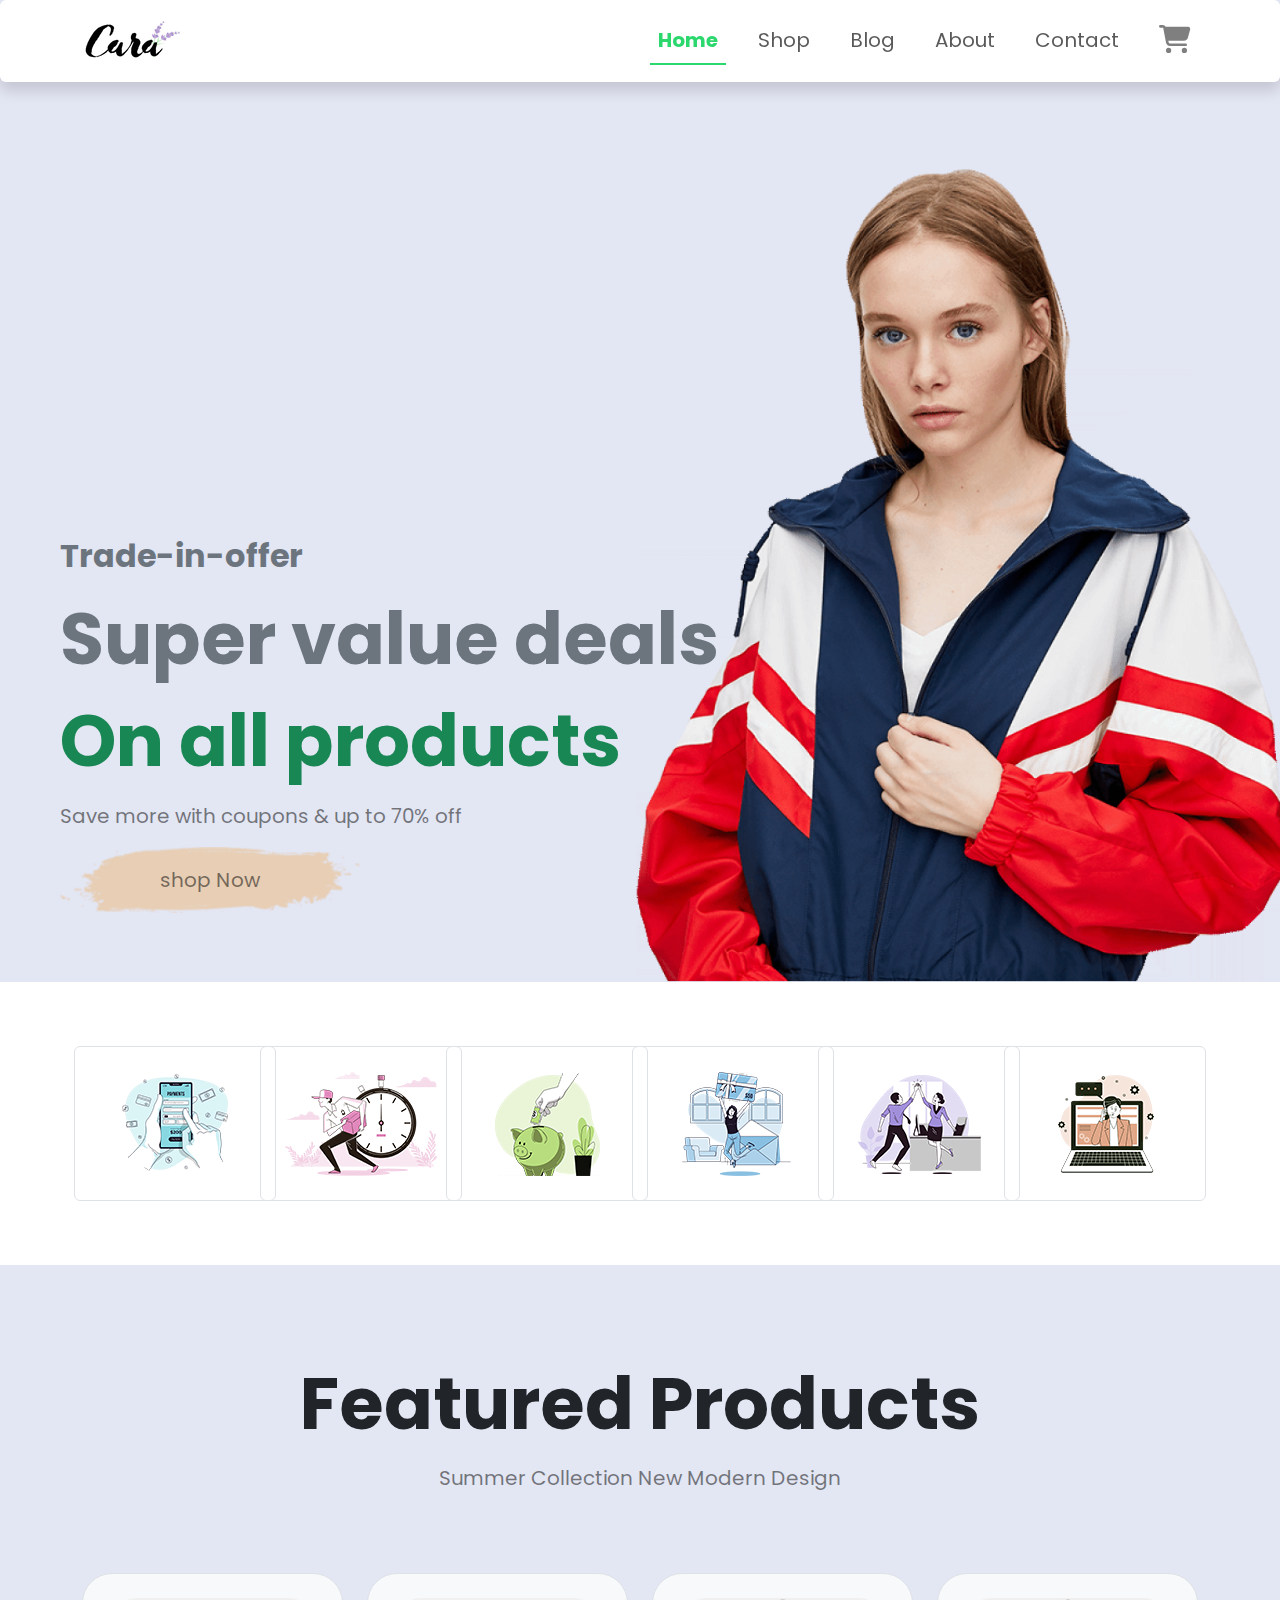
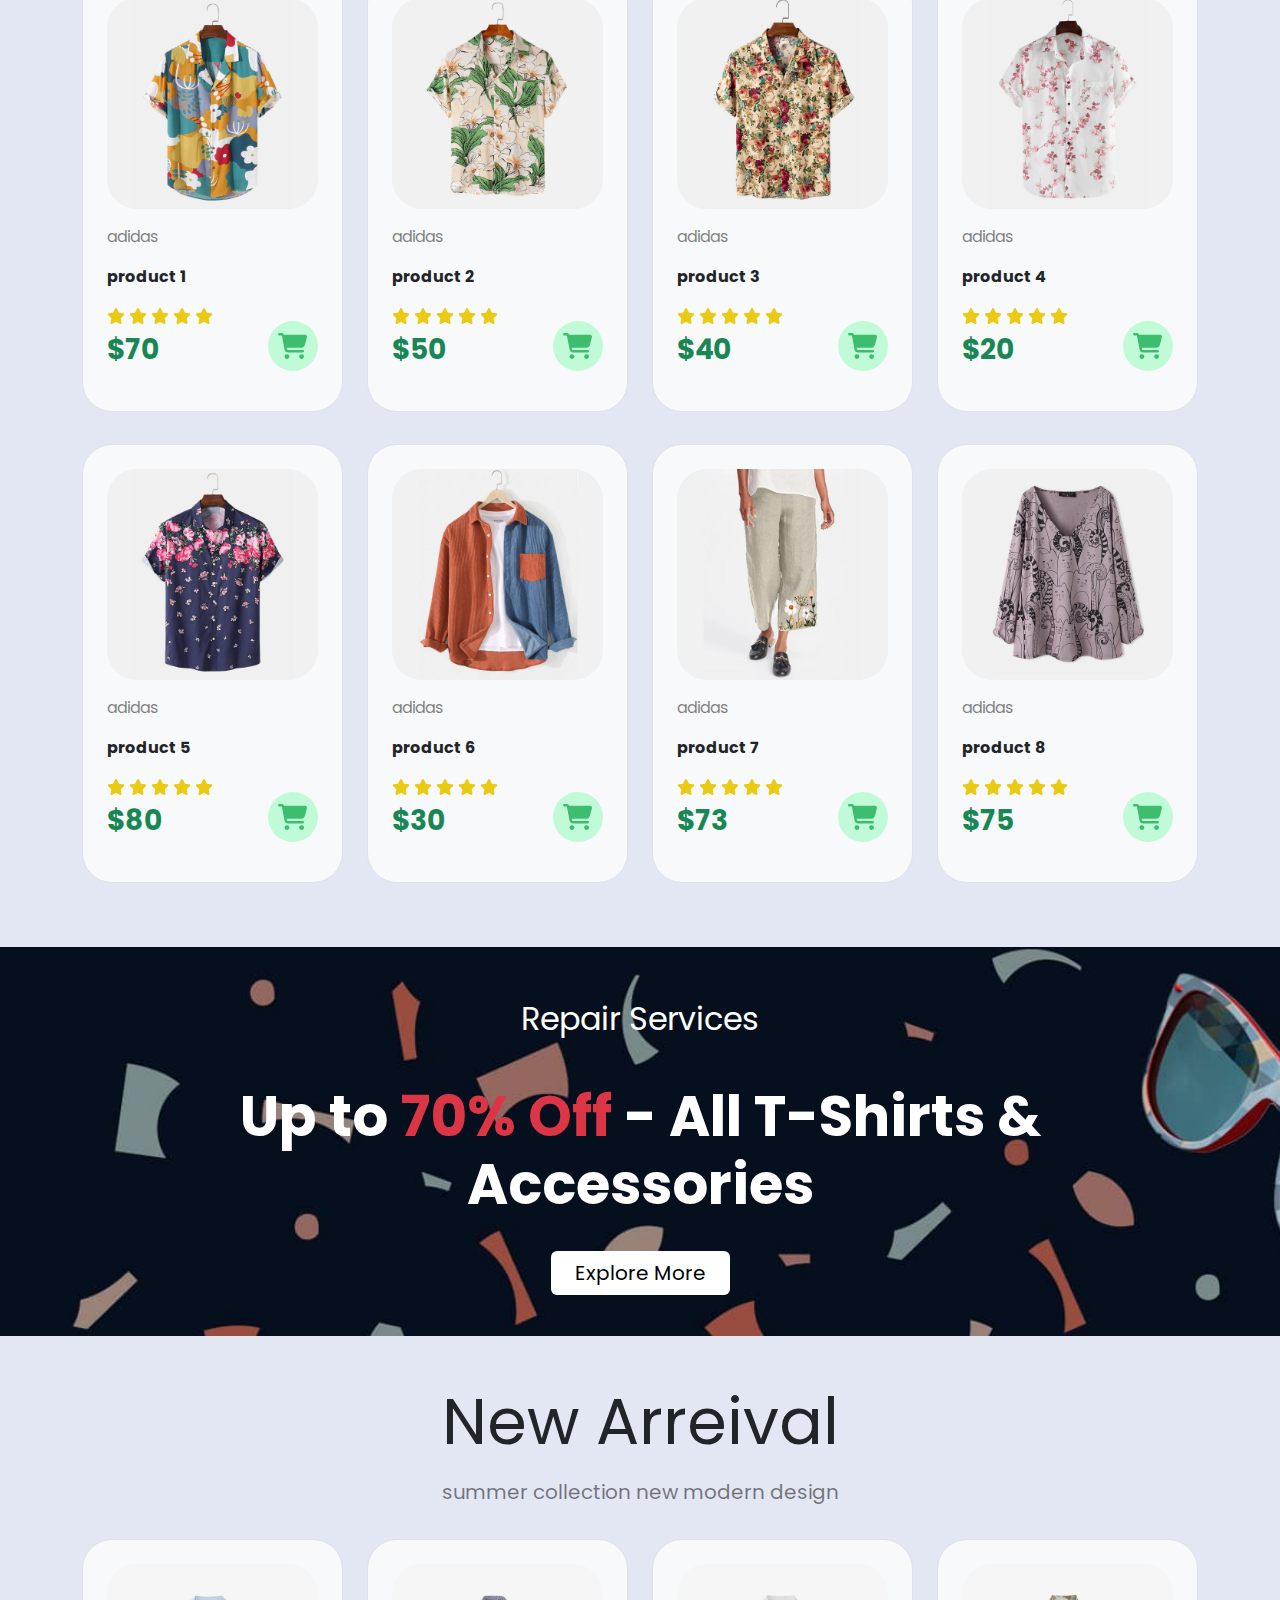
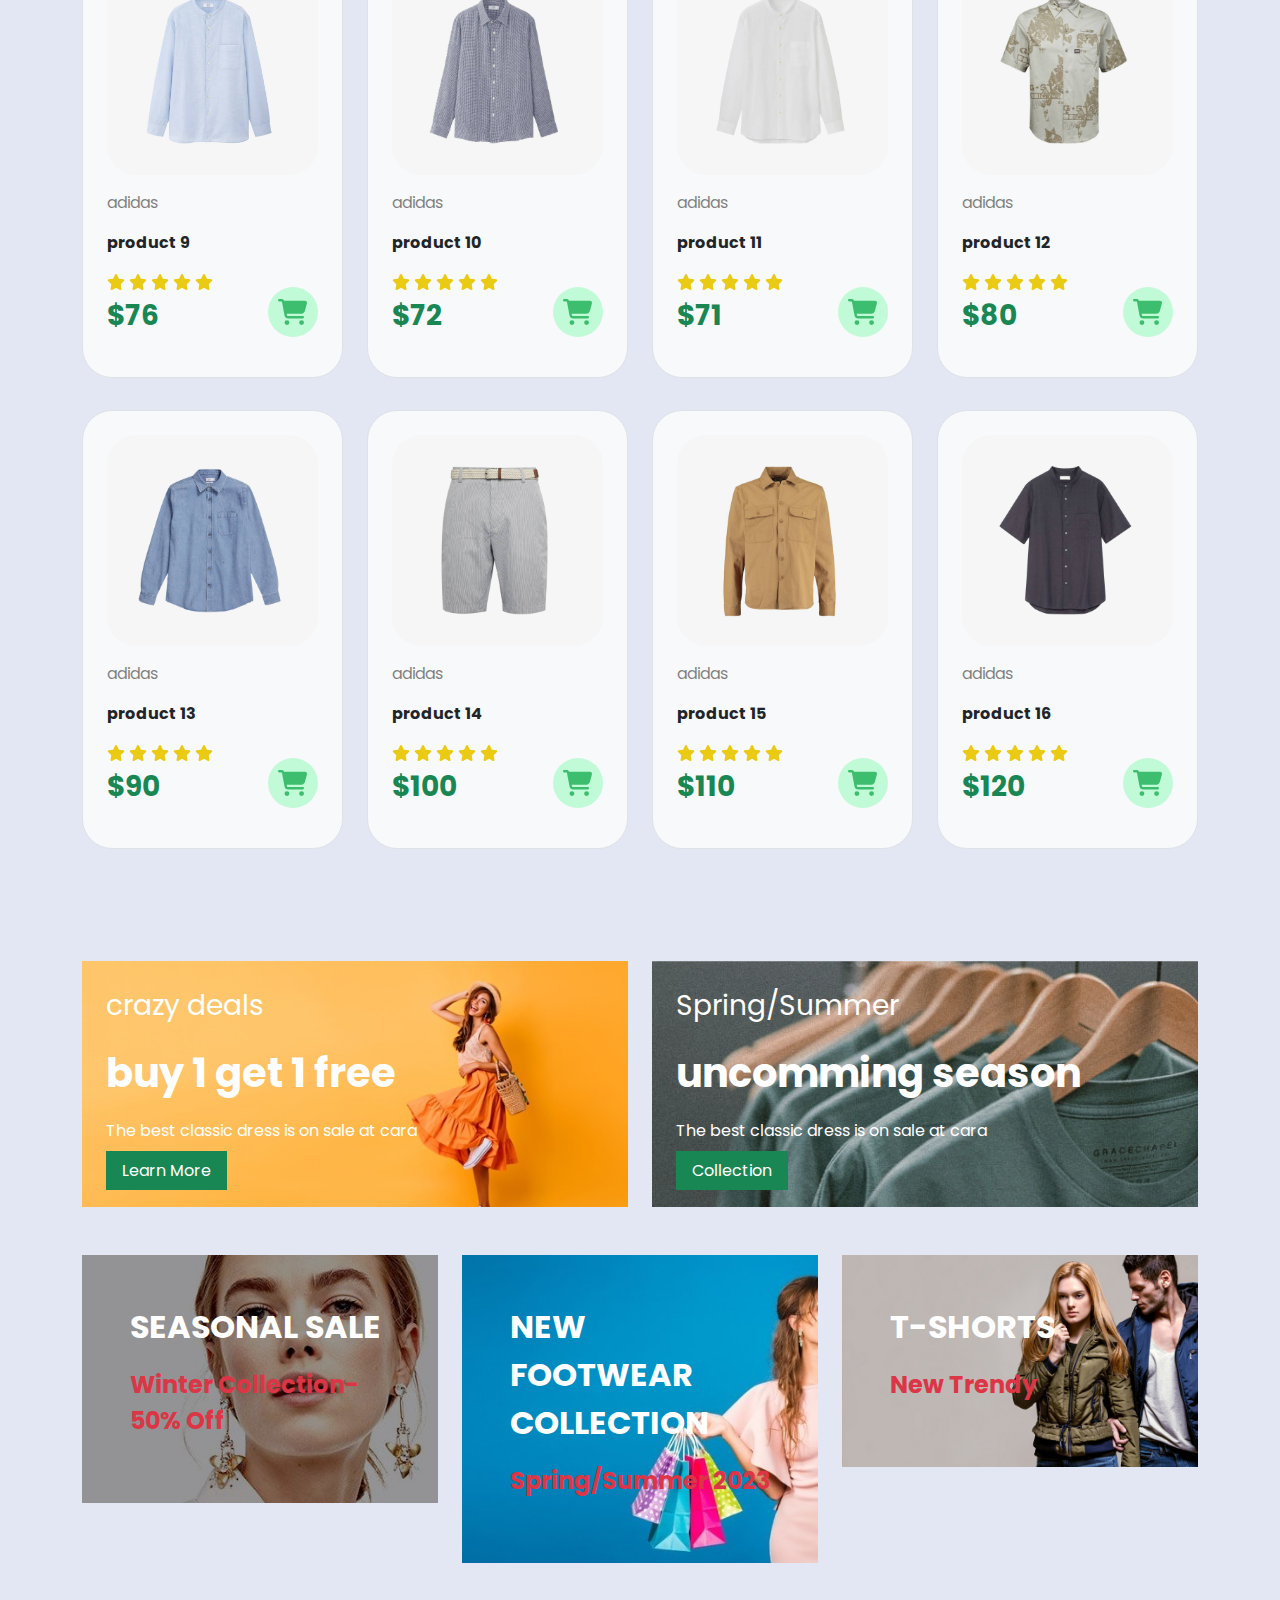
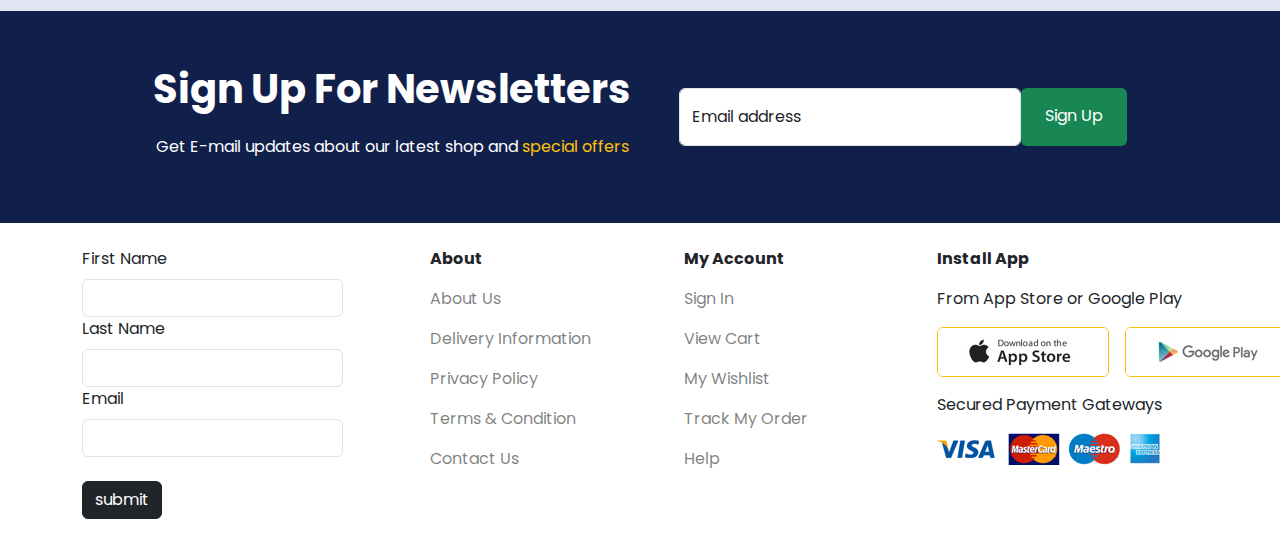
<file: index.html>
<!DOCTYPE html>
<html lang="en">

<head>
  <meta charset="UTF-8" />
  <meta name="viewport" content="width=device-width, initial-scale=1.0" />
  <link rel="preconnect" href="https://fonts.googleapis.com" />
  <link rel="preconnect" href="https://fonts.gstatic.com" crossorigin />
  <link
    href="https://fonts.googleapis.com/css2?family=Poppins:ital,wght@0,100;0,200;0,300;0,400;0,500;0,600;0,700;0,800;0,900;1,100;1,200;1,300;1,400;1,500;1,600;1,700;1,800;1,900&display=swap"
    rel="stylesheet" />
  <link rel="stylesheet" href="CSS/all.min.css" />
  <link rel="stylesheet" href="CSS/bootstrap.min.css" />
  <link rel="stylesheet" href="CSS/bootstrap.min.css.map" />
  <link rel="stylesheet" href="CSS/css.css" />
  <link rel="shortcut icon" href="imgs/online-shop.png" type="image/x-icon">
  <title>E-Commerce</title>
</head>

<body >
  <!-- start navbar -->
  <nav class="navbar navbar-expand-lg navbar-light bg-white shadow p-3 bg-body rounded sticky-top w-100">
    <div class="container d-flex justify-content-between">
        <a class="navbar-brand" href="index.html">
            <img src="imgs/logo.png" alt="" />
        </a>
        <button class="navbar-toggler" type="button" data-bs-toggle="offcanvas" data-bs-target="#sidebarNav"
            aria-controls="sidebarNav" aria-expanded="false" aria-label="Toggle navigation">
            <span class="navbar-toggler-icon"></span>
        </button>
        <div class="collapse navbar-collapse justify-content-end" id="navbarNavAltMarkup">
            <div class="navbar-nav gap-4">
                <a class="nav-link fs-5 active" href="index.html">Home</a>
                <a class="nav-link fw-normal fs-5" href="shop.html">Shop</a>
                <a class="nav-link fw-normal fs-5" href="bolg.html">Blog</a>
                <a class="nav-link fw-normal fs-5 d-none sp-link" href="sproduct.html">Blog</a>
                <a class="nav-link fw-normal fs-5" href="about.html">About</a>
                <a class="nav-link fw-normal fs-5" href="contact.html">Contact</a>
                <a class="nav-link fw-normal fs-5" href="cart.html"><i
                        class="fa-solid fa-cart-shopping text-black-50 fs-3"></i></a>
            </div>
        </div>
    </div>
</nav>


  <div class="offcanvas-md offcanvas-start show" tabindex="-1" id="sidebarNav">
      <div class="offcanvas-header">
          <h5 class="offcanvas-title">Menu</h5>
          <button type="button" class="btn-close text-reset" data-bs-dismiss="offcanvas" aria-label="Close"></button>
      </div>
      <div class="offcanvas-body d-md-none d-block">
          <ul class="navbar-nav">
              <li class="nav-item">
                  <a class="nav-link" href="index.html">Home</a>
              </li>
              <li class="nav-item">
                  <a class="nav-link" href="shop.html">Shop</a>
              </li>
              <li class="nav-item">
                  <a class="nav-link" href="blog.html">Blog</a>
              </li>
              <li class="nav-item">
                  <a class="nav-link" href="about.html">About</a>
              </li>
              <li class="nav-item">
                  <a class="nav-link" href="contact.html">Contact</a>
              </li>
              <li class="nav-item">
                  <a class="nav-link" href="cart.html">
                      <i class="fa-solid fa-cart-shopping text-black-50"></i>
                  </a>
              </li>
          </ul>
      </div>
  </div>


<div class="container d-lg-flex justify-content-between">
    <a class="navbar-brand d-lg-none" href="index.html">
        
    </a>
    <div class="collapse navbar-collapse justify-content-end">
        <div class="navbar-nav gap-4">
            <a class="nav-link fs-5 active d-lg-none" href="index.html">Home</a>
            <a class="nav-link fw-normal fs-5" href="shop.html">Shop</a>
            <a class="nav-link fw-normal fs-5" href="blog.html">Blog</a>
            <a class="nav-link fw-normal fs-5" href="about.html">About</a>
            <a class="nav-link fw-normal fs-5" href="contact.html">Contact</a>
            <a class="nav-link fw-normal fs-5" href="cart.html"><i
                    class="fa-solid fa-cart-shopping text-black-50 fs-3"></i></a>
        </div>
    </div>
</div>
  <!-- end navbar -->
  <!-- ////////////////////////////////////////////////////////////////////////////// -->
  <!-- start landing -->
  <div class="landing vh-100 position-relative">
    <div class="container position-absolute top-50 trasnlate-middle">
      <div class="text ps-5">
        <p class="fw-bold fs-2 text-secondary">Trade-in-offer</p>
        <p class="fw-bolder display-2 text-secondary">Super value deals</p>
        <p class="fw-bolder display-2 text-success">On all products</p>
        <p class="text-black-50 fs-5">
          Save more with coupons & up to 70% off
        </p>
        <a href="#" class="text-decoration-none fs-5 fw-normal text-black-50">shop Now</a>
      </div>
    </div>
  </div>
  <!-- end landing -->
  <!-- //////////////////////////////////////////////////////////////////////////////////// -->
  <!-- strat features -->
  <div class="feat bg-white py-5">
    <div class="container p-3">
      <div class="row g-2">
        <div class="col col-sm-6 col-md-4 col-lg-2 d-flex justify-content-center">
          <img src="imgs/features/f1.png" alt="" class="border rounded p-4" />
        </div>
        <div class="col col-sm-6 col-md-4 col-lg-2 d-flex justify-content-center">
          <img src="imgs/features/f2.png" alt="" class="border rounded p-4" />
        </div>
        <div class="col col-sm-6 col-md-4 col-lg-2 d-flex justify-content-center">
          <img src="imgs/features/f3.png" alt="" class="border rounded p-4" />
        </div>
        <div class="col col-sm-6 col-md-4 col-lg-2 d-flex justify-content-center">
          <img src="imgs/features/f4.png" alt="" class="border rounded p-4" />
        </div>
        <div class="col col-sm-6 col-md-4 col-lg-2 d-flex justify-content-center">
          <img src="imgs/features/f5.png" alt="" class="border rounded p-4" />
        </div>
        <div class="col col-sm-6 col-md-4 col-lg-2 d-flex justify-content-center">
          <img src="imgs/features/f6.png" alt="" class="border rounded p-4" />
        </div>
      </div>
    </div>
  </div>
  <!-- end features -->
  <!-- start features products -->
  <div class="feat-broad py-5">
    <div class="container-lg">
      <p class="mt-5 display-2 fw-bold text-center">Featured Products</p>
      <p class="fs-5 text-black-50 text-center pb-5">
        Summer Collection New Modern Design
      </p>
      <div class="row">
        <div class="col col-12 col-md-4 col-lg-3">
          <div class="box p-4 border bg-light my-3">
            <img src="imgs/products/f1.jpg" alt="" />

            <p class="mt-3 text-black-50">adidas</p>
            <p class="fw-bold product_name">Cartoon Astronaut T-Shirt</p>
            <div class="cost d-flex justify-content-between align-items-center">
              <div class="stars">
                <i class="fa-solid fa-star"></i>
                <i class="fa-solid fa-star"></i>
                <i class="fa-solid fa-star"></i>
                <i class="fa-solid fa-star"></i>
                <i class="fa-solid fa-star"></i>
                <p class="fw-bold fs-3 text-success product_cost">$70</p>
              </div>
              <div class="cart d-flex rounded-circle">
                <i class="fa-solid fa-cart-shopping p-2"></i>
              </div>
            </div>
          </div>
        </div>
        <div class="col col-12 col-md-4 col-lg-3">
          <div class="box p-4 border bg-light my-3">
            <img src="imgs/products/f2.jpg" alt="" />

            <p class="mt-3 text-black-50">adidas</p>
            <p class="fw-bold product_name">Cartoon Astronaut T-Shirt</p>
            <div class="cost d-flex justify-content-between align-items-center">
              <div class="stars">
                <i class="fa-solid fa-star"></i>
                <i class="fa-solid fa-star"></i>
                <i class="fa-solid fa-star"></i>
                <i class="fa-solid fa-star"></i>
                <i class="fa-solid fa-star"></i>
                <p class="fw-bold fs-3 text-success product_cost">$70</p>
              </div>
              <div class="cart d-flex rounded-circle">
                <i class="fa-solid fa-cart-shopping p-2"></i>
              </div>
            </div>
          </div>
        </div>
        <div class="col col-12 col-md-4 col-lg-3">
          <div class="box p-4 border bg-light my-3">
            <img src="imgs/products/f3.jpg" alt="" />

            <p class="mt-3 text-black-50">adidas</p>
            <p class="fw-bold product_name">Cartoon Astronaut T-Shirt</p>
            <div class="cost d-flex justify-content-between align-items-center">
              <div class="stars">
                <i class="fa-solid fa-star"></i>
                <i class="fa-solid fa-star"></i>
                <i class="fa-solid fa-star"></i>
                <i class="fa-solid fa-star"></i>
                <i class="fa-solid fa-star"></i>
                <p class="fw-bold fs-3 text-success product_cost">$70</p>
              </div>
              <div class="cart d-flex rounded-circle">
                <i class="fa-solid fa-cart-shopping p-2"></i>
              </div>
            </div>
          </div>
        </div>
        <div class="col col-12 col-md-4 col-lg-3">
          <div class="box p-4 border bg-light my-3">
            <img src="imgs/products/f4.jpg" alt="" />

            <p class="mt-3 text-black-50">adidas</p>
            <p class="fw-bold product_name">Cartoon Astronaut T-Shirt</p>
            <div class="cost d-flex justify-content-between align-items-center">
              <div class="stars">
                <i class="fa-solid fa-star"></i>
                <i class="fa-solid fa-star"></i>
                <i class="fa-solid fa-star"></i>
                <i class="fa-solid fa-star"></i>
                <i class="fa-solid fa-star"></i>
                <p class="fw-bold fs-3 text-success product_cost">$70</p>
              </div>
              <div class="cart d-flex rounded-circle">
                <i class="fa-solid fa-cart-shopping p-2"></i>
              </div>
            </div>
          </div>
        </div>
        <div class="col col-12 col-md-4 col-lg-3">
          <div class="box p-4 border bg-light my-3">
            <img src="imgs/products/f5.jpg" alt="" />

            <p class="mt-3 text-black-50">adidas</p>
            <p class="fw-bold product_name">Cartoon Astronaut T-Shirt</p>
            <div class="cost d-flex justify-content-between align-items-center">
              <div class="stars">
                <i class="fa-solid fa-star"></i>
                <i class="fa-solid fa-star"></i>
                <i class="fa-solid fa-star"></i>
                <i class="fa-solid fa-star"></i>
                <i class="fa-solid fa-star"></i>
                <p class="fw-bold fs-3 text-success product_cost">$70</p>
              </div>
              <div class="cart d-flex rounded-circle">
                <i class="fa-solid fa-cart-shopping p-2"></i>
              </div>
            </div>
          </div>
        </div>
        <div class="col col-12 col-md-4 col-lg-3">
          <div class="box p-4 border bg-light my-3">
            <img src="imgs/products/f6.jpg" alt="" />

            <p class="mt-3 text-black-50">adidas</p>
            <p class="fw-bold product_name">Cartoon Astronaut T-Shirt</p>
            <div class="cost d-flex justify-content-between align-items-center">
              <div class="stars">
                <i class="fa-solid fa-star"></i>
                <i class="fa-solid fa-star"></i>
                <i class="fa-solid fa-star"></i>
                <i class="fa-solid fa-star"></i>
                <i class="fa-solid fa-star"></i>
                <p class="fw-bold fs-3 text-success product_cost">$70</p>
              </div>
              <div class="cart d-flex rounded-circle">
                <i class="fa-solid fa-cart-shopping p-2"></i>
              </div>
            </div>
          </div>
        </div>
        <div class="col col-12 col-md-4 col-lg-3">
          <div class="box p-4 border bg-light my-3">
            <img src="imgs/products/f7.jpg" alt="" />

            <p class="mt-3 text-black-50">adidas</p>
            <p class="fw-bold product_name">Cartoon Astronaut T-Shirt</p>
            <div class="cost d-flex justify-content-between align-items-center">
              <div class="stars">
                <i class="fa-solid fa-star"></i>
                <i class="fa-solid fa-star"></i>
                <i class="fa-solid fa-star"></i>
                <i class="fa-solid fa-star"></i>
                <i class="fa-solid fa-star"></i>
                <p class="fw-bold fs-3 text-success product_cost">$70</p>
              </div>
              <div class="cart d-flex rounded-circle">
                <i class="fa-solid fa-cart-shopping p-2"></i>
              </div>
            </div>
          </div>
        </div>
        <div class="col col-12 col-md-4 col-lg-3">
          <div class="box p-4 border bg-light my-3">
            <img src="imgs/products/f8.jpg" alt="" />

            <p class="mt-3 text-black-50">adidas</p>
            <p class="fw-bold product_name">Cartoon Astronaut T-Shirt</p>
            <div class="cost d-flex justify-content-between align-items-center">
              <div class="stars">
                <i class="fa-solid fa-star"></i>
                <i class="fa-solid fa-star"></i>
                <i class="fa-solid fa-star"></i>
                <i class="fa-solid fa-star"></i>
                <i class="fa-solid fa-star"></i>
                <p class="fw-bold fs-3 text-success product_cost">$70</p>
              </div>
              <div class="cart d-flex rounded-circle">
                <i class="fa-solid fa-cart-shopping p-2"></i>
              </div>
            </div>
          </div>
        </div>
      </div>
    </div>
  </div>
  <!-- end features products -->
  <!-- start banner -->
  <div class="banner py-5">
    <div class="container text-center">
      <p class="text-white fs-2">Repair Services</p>
      <p class="fw-bold display-4 text-white py-4">
        Up to <span class="text-danger">70% Off</span> - All T-Shirts &
        Accessories
      </p>
      <a href="#" class="px-4 py-2 bg-white fs-5 rounded text-decoration-none text-black my-4">Explore More</a>
    </div>
  </div>
  <!-- end banner -->
  <!-- start new-arrival -->
  <div class="new-arrival py-5">
    <div class="container-lg">
      <p class="display-3 text-center fw-normal">New Arreival</p>
      <p class="fs-5 text-center text-black-50">
        summer collection new modern design
      </p>
      <div class="row">
        <div class="col col-12 col-md-4 col-lg-3">
          <div class="box p-4 border bg-light my-3">
            <img src="imgs/products/n1.jpg" alt="" />
            <p class="mt-3 text-black-50">adidas</p>
            <p class="fw-bold product_name">Cartoon Astronaut T-Shirt</p>
            <div class="cost d-flex justify-content-between align-items-center">
              <div class="stars">
                <i class="fa-solid fa-star"></i>
                <i class="fa-solid fa-star"></i>
                <i class="fa-solid fa-star"></i>
                <i class="fa-solid fa-star"></i>
                <i class="fa-solid fa-star"></i>
                <p class="fw-bold fs-3 text-success product_cost">$70</p>
              </div>
              <div class="cart d-flex rounded-circle">
                <i class="fa-solid fa-cart-shopping p-2"></i>
              </div>
            </div>
          </div>
        </div>
        <div class="col col-12 col-md-4 col-lg-3">
          <div class="box p-4 border bg-light my-3">
            <img src="imgs/products/n2.jpg" alt="" />

            <p class="mt-3 text-black-50">adidas</p>
            <p class="fw-bold product_name">Cartoon Astronaut T-Shirt</p>
            <div class="cost d-flex justify-content-between align-items-center">
              <div class="stars">
                <i class="fa-solid fa-star"></i>
                <i class="fa-solid fa-star"></i>
                <i class="fa-solid fa-star"></i>
                <i class="fa-solid fa-star"></i>
                <i class="fa-solid fa-star"></i>
                <p class="fw-bold fs-3 text-success product_cost">$70</p>
              </div>
              <div class="cart d-flex rounded-circle">
                <i class="fa-solid fa-cart-shopping p-2"></i>
              </div>
            </div>
          </div>
        </div>
        <div class="col col-12 col-md-4 col-lg-3">
          <div class="box p-4 border bg-light my-3">
            <img src="imgs/products/n3.jpg" alt="" />

            <p class="mt-3 text-black-50">adidas</p>
            <p class="fw-bold product_name">Cartoon Astronaut T-Shirt</p>
            <div class="cost d-flex justify-content-between align-items-center">
              <div class="stars">
                <i class="fa-solid fa-star"></i>
                <i class="fa-solid fa-star"></i>
                <i class="fa-solid fa-star"></i>
                <i class="fa-solid fa-star"></i>
                <i class="fa-solid fa-star"></i>
                <p class="fw-bold fs-3 text-success product_cost">$70</p>
              </div>
              <div class="cart d-flex rounded-circle">
                <i class="fa-solid fa-cart-shopping p-2"></i>
              </div>
            </div>
          </div>
        </div>
        <div class="col col-12 col-md-4 col-lg-3">
          <div class="box p-4 border bg-light my-3">
            <img src="imgs/products/n4.jpg" alt="" />

            <p class="mt-3 text-black-50">adidas</p>
            <p class="fw-bold product_name">Cartoon Astronaut T-Shirt</p>
            <div class="cost d-flex justify-content-between align-items-center">
              <div class="stars">
                <i class="fa-solid fa-star"></i>
                <i class="fa-solid fa-star"></i>
                <i class="fa-solid fa-star"></i>
                <i class="fa-solid fa-star"></i>
                <i class="fa-solid fa-star"></i>
                <p class="fw-bold fs-3 text-success product_cost">$70</p>
              </div>
              <div class="cart d-flex rounded-circle">
                <i class="fa-solid fa-cart-shopping p-2"></i>
              </div>
            </div>
          </div>
        </div>
        <div class="col col-12 col-md-4 col-lg-3">
          <div class="box p-4 border bg-light my-3">
            <img src="imgs/products/n5.jpg" alt="" />

            <p class="mt-3 text-black-50">adidas</p>
            <p class="fw-bold product_name">Cartoon Astronaut T-Shirt</p>
            <div class="cost d-flex justify-content-between align-items-center">
              <div class="stars">
                <i class="fa-solid fa-star"></i>
                <i class="fa-solid fa-star"></i>
                <i class="fa-solid fa-star"></i>
                <i class="fa-solid fa-star"></i>
                <i class="fa-solid fa-star"></i>
                <p class="fw-bold fs-3 text-success product_cost">$70</p>
              </div>
              <div class="cart d-flex rounded-circle">
                <i class="fa-solid fa-cart-shopping p-2"></i>
              </div>
            </div>
          </div>
        </div>
        <div class="col col-12 col-md-4 col-lg-3">
          <div class="box p-4 border bg-light my-3">
            <img src="imgs/products/n6.jpg" alt="" />

            <p class="mt-3 text-black-50">adidas</p>
            <p class="fw-bold product_name">Cartoon Astronaut T-Shirt</p>
            <div class="cost d-flex justify-content-between align-items-center">
              <div class="stars">
                <i class="fa-solid fa-star"></i>
                <i class="fa-solid fa-star"></i>
                <i class="fa-solid fa-star"></i>
                <i class="fa-solid fa-star"></i>
                <i class="fa-solid fa-star"></i>
                <p class="fw-bold fs-3 text-success product_cost">$70</p>
              </div>
              <div class="cart d-flex rounded-circle">
                <i class="fa-solid fa-cart-shopping p-2"></i>
              </div>
            </div>
          </div>
        </div>
        <div class="col col-12 col-md-4 col-lg-3">
          <div class="box p-4 border bg-light my-3">
            <img src="imgs/products/n7.jpg" alt="" />

            <p class="mt-3 text-black-50">adidas</p>
            <p class="fw-bold product_name">Cartoon Astronaut T-Shirt</p>
            <div class="cost d-flex justify-content-between align-items-center">
              <div class="stars">
                <i class="fa-solid fa-star"></i>
                <i class="fa-solid fa-star"></i>
                <i class="fa-solid fa-star"></i>
                <i class="fa-solid fa-star"></i>
                <i class="fa-solid fa-star"></i>
                <p class="fw-bold fs-3 text-success product_cost">$70</p>
              </div>
              <div class="cart d-flex rounded-circle">
                <i class="fa-solid fa-cart-shopping p-2"></i>
              </div>
            </div>
          </div>
        </div>
        <div class="col col-12 col-md-4 col-lg-3">
          <div class="box p-4 border bg-light my-3">
            <img src="imgs/products/n8.jpg" alt="" />

            <p class="mt-3 text-black-50">adidas</p>
            <p class="fw-bold product_name">Cartoon Astronaut T-Shirt</p>
            <div class="cost d-flex justify-content-between align-items-center">
              <div class="stars">
                <i class="fa-solid fa-star"></i>
                <i class="fa-solid fa-star"></i>
                <i class="fa-solid fa-star"></i>
                <i class="fa-solid fa-star"></i>
                <i class="fa-solid fa-star"></i>
                <p class="fw-bold fs-3 text-success product_cost">$70</p>
              </div>
              <div class="cart d-flex rounded-circle">
                <i class="fa-solid fa-cart-shopping p-2"></i>
              </div>
            </div>
          </div>
        </div>
      </div>
    </div>
  </div>
  <!-- end new-arrival -->
  <!-- start new banner -->
  <div class="new-banner py-5">
    <div class="container-lg">
      <div class="row g-4">
        <div class="col-12 col-md-6">
          <div class="content text-white p-4">
            <p class="fs-3">crazy deals</p>
            <p class="fw-bold fs-1">buy 1 get 1 free</p>
            <p class="fw-5">The best classic dress is on sale at cara</p>
            <a href="#" class="bg-success text-white text-decoration-none px-3 py-2">Learn More</a>
          </div>
        </div>
        <div class="col-12 col-md-6">
          <div class="content text-white p-4">
            <p class="fs-3">Spring/Summer</p>
            <p class="fw-bold fs-1 text-nowrap">uncomming season</p>
            <p class="fw-5">The best classic dress is on sale at cara</p>
            <a href="#" class="bg-success text-white text-decoration-none px-3 py-2">Collection</a>
          </div>
        </div>
      </div>
      <div class="row g-4 mt-4">
        <div class="col-12 col-md-4">
          <div class="content text-white p-5">
            <p class="fs-2 fw-bold">SEASONAL SALE</p>
            <p class="fs-4 fw-bold text-danger">Winter Collection-50% Off</p>
          </div>
        </div>
        <div class="col-12 col-md-4">
          <div class="content text-white p-5">
            <p class="fs-2 fw-bold">NEW FOOTWEAR COLLECTION</p>
            <p class="fs-4 fw-bold text-danger">Spring/Summer 2023</p>
          </div>
        </div>
        <div class="col-12 col-md-4">
          <div class="content text-white p-5">
            <p class="fs-2 fw-bold">T-SHORTS</p>
            <p class="fs-4 fw-bold text-danger">New Trendy</p>
          </div>
        </div>
      </div>
    </div>
  </div>
  <!-- end new banner -->
  <!-- start sign-up -->
  <div class="sign-up py-5">
    <div class="container d-flex align-items-center justify-content-center flex-wrap gap-5">
      <div class="text-white text-center">
        <p class="fs-1 fw-bold">Sign Up For Newsletters</p>
        <p>Get E-mail updates about our latest shop and <span class="text-warning">special offers</span></p>
      </div>
      <div class="form-floating d-flex flex-nowrap">
        <input type="email" class="form-control" id="floatingInput" placeholder="name@example.com">
        <a href="" class="text-decoration-none text-white bg-success rounded px-4 py-3 text-nowrap">Sign Up</a>
        <label for="floatingInput">Email address</label>
      </div>
    </div>
  </div>
  <!-- end sign-up -->
  <div class="footer p-4 bg-white ">
    <div class="container-lg">
      <div class="row g-4 justify-content-between">
        <div class="col-12 col-md-6 col-lg-3">
          <form>
            <label for="fname" class="form-label">First Name</label>
            <input type="text" id="fname" class="form-control">
            <label for="lname" class="form-label">Last Name</label>
            <input type="text" id="lname" class="form-control">
            <label for="mail" class="form-label">Email</label>
            <input type="email" id="mail" class="form-control">
            <button type="button" class="btn btn-dark mt-4">submit</button>
          </form>
        </div>
        <div class="col-12 col-md-6 col-lg-2">
          <p class="fw-bold">About</p>
          <div class="d-flex flex-column gap-3">
            <a href="#" class="text-decoration-none text-black-50">About Us</a>
            <a href="#" class="text-decoration-none text-black-50">Delivery Information</a>
            <a href="#" class="text-decoration-none text-black-50">Privacy Policy</a>
            <a href="#" class="text-decoration-none text-black-50">Terms & Condition</a>
            <a href="#" class="text-decoration-none text-black-50">Contact Us</a>
          </div>
        </div>
        <div class="col-12 col-md-6 col-lg-2">
          <p class="fw-bold">My Account</p>
          <div class="d-flex flex-column gap-3">
            <a href="#" class="text-decoration-none text-black-50">Sign In</a>
            <a href="#" class="text-decoration-none text-black-50">View Cart</a>
            <a href="#" class="text-decoration-none text-black-50">My Wishlist</a>
            <a href="#" class="text-decoration-none text-black-50">Track My Order</a>
            <a href="#" class="text-decoration-none text-black-50">Help</a>
          </div>
        </div>
        <div class="col-12 col-md-6 col-lg-3">
          <p class="fw-bold">Install App</p>
          <p>From App Store or Google Play</p>
          <div class="d-flex">
            <img src="imgs/pay/app.jpg" alt="" class="border border-warning me-3 rounded">
            <img src="imgs/pay/play.jpg" alt="" class="border border-warning rounded">
          </div>
          <p class="mt-3">Secured Payment Gateways</p>
          <img src="imgs/pay/pay.png" alt="">
        </div>
      </div>
    </div>
  </div>
  <!-- start footer -->
  <script src="JS/all.min.js"></script>
  <script src="JS/bootstrap.bundle.min.js"></script>
  <script src="JS/bootstrap.bundle.min.js.map"></script>
  <script src="JS/bootstrap.min.js"></script>
  <script src="JS/main.js"></script>
</body>

</html>
</file>
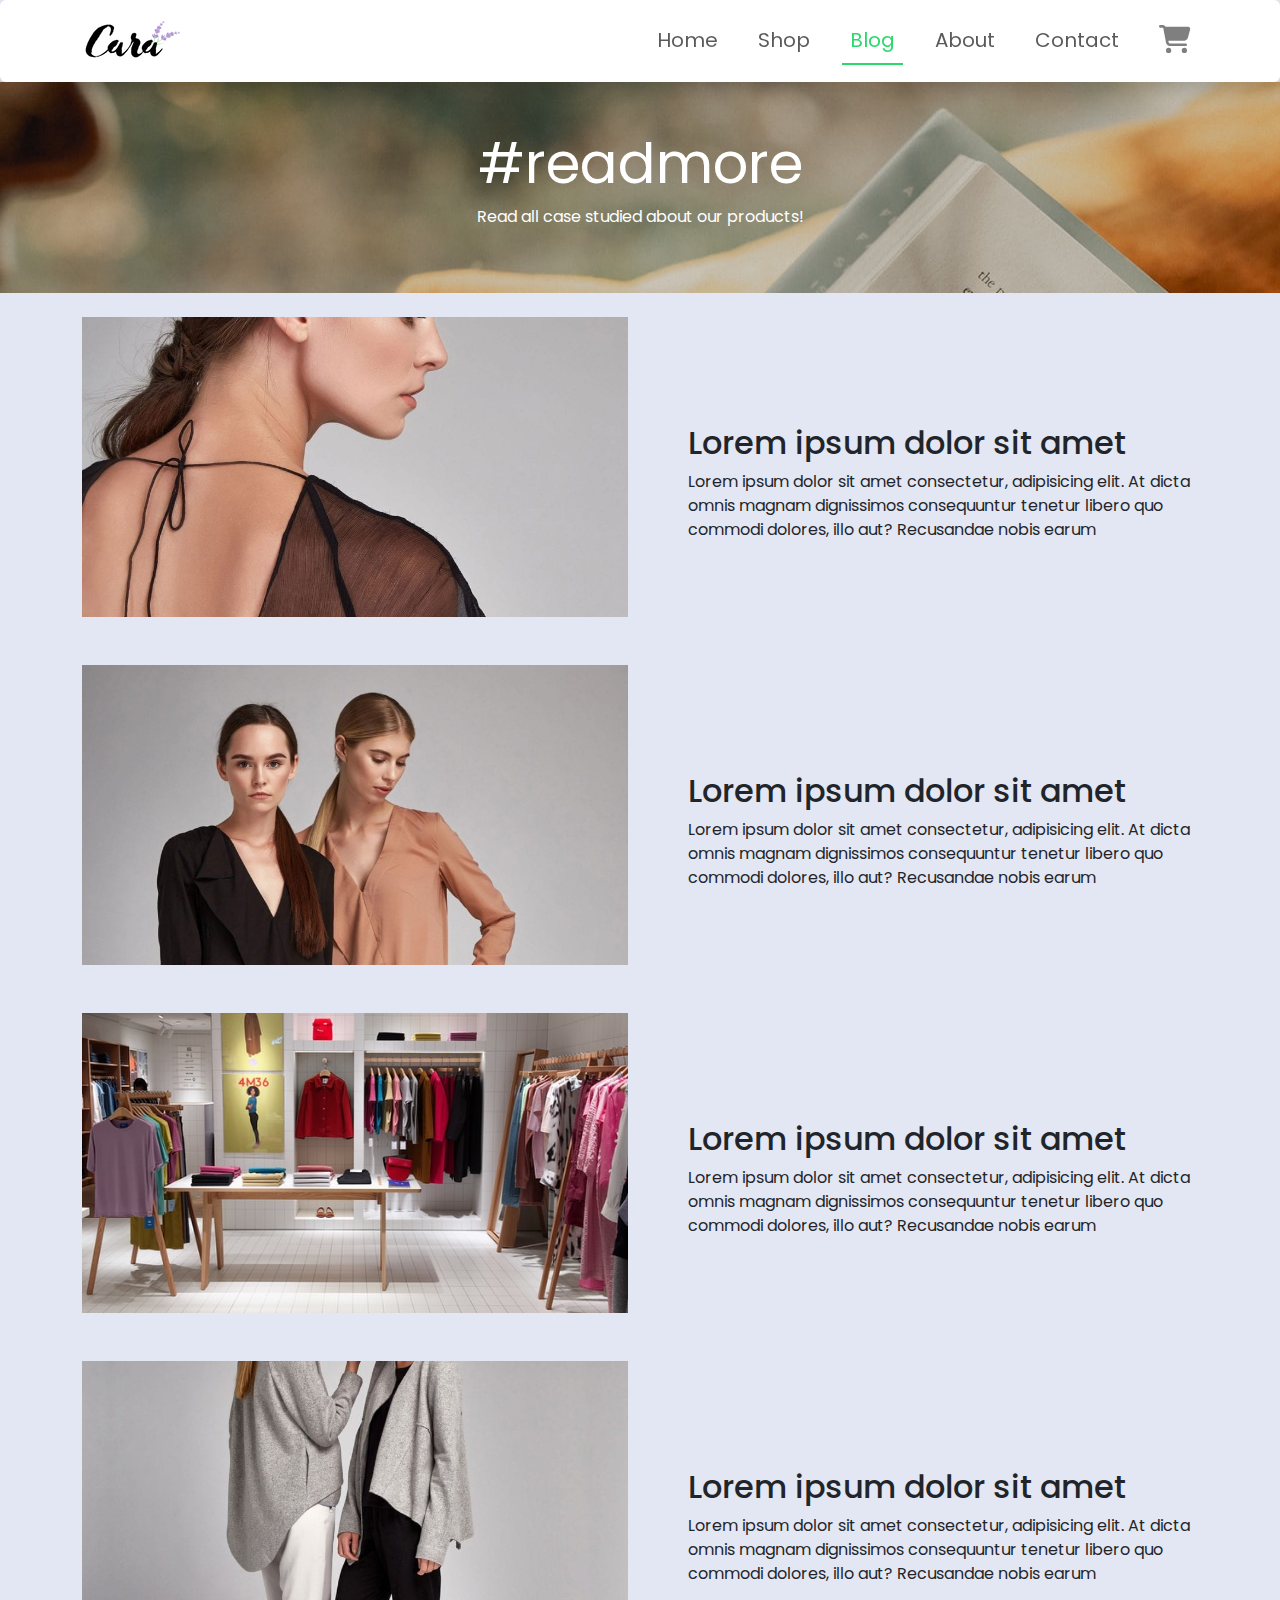
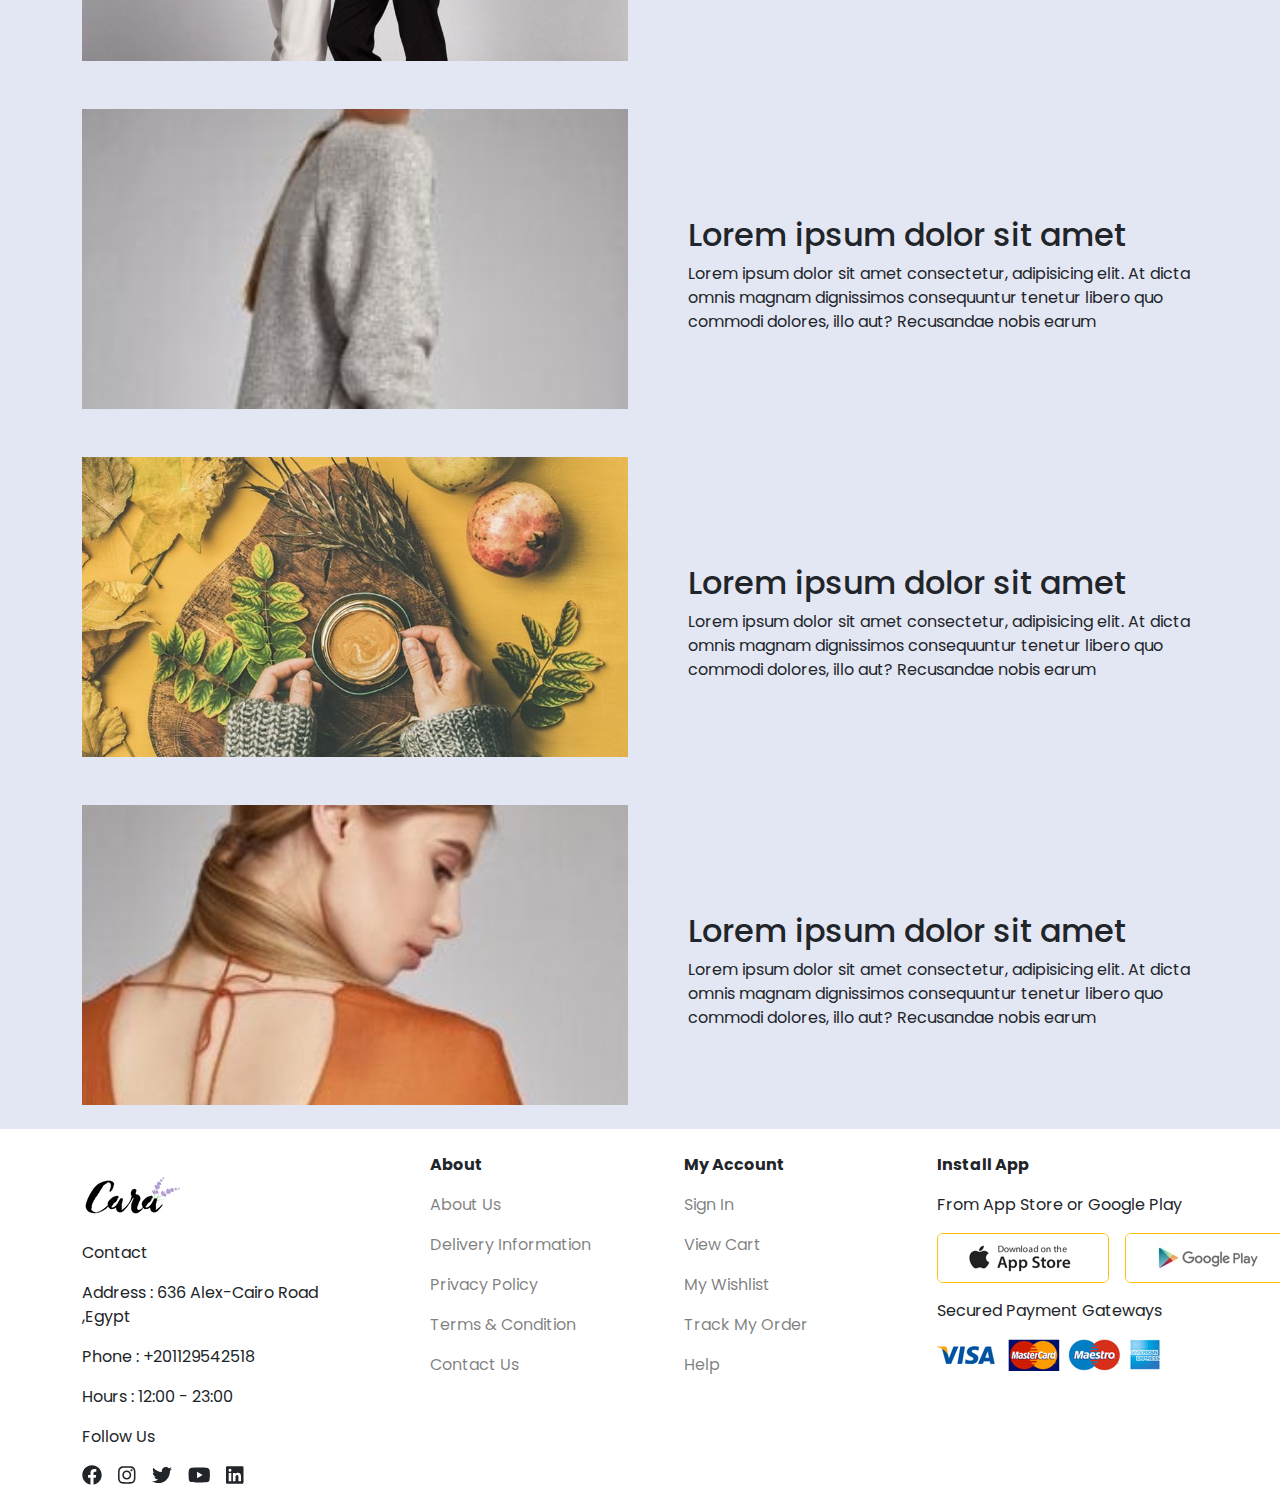
<file: bolg.html>
<!DOCTYPE html>
<html lang="en">

<head>
    <meta charset="UTF-8" />
    <meta name="viewport" content="width=device-width, initial-scale=1.0" />
    <link rel="preconnect" href="https://fonts.googleapis.com" />
    <link rel="preconnect" href="https://fonts.gstatic.com" crossorigin />
    <link
        href="https://fonts.googleapis.com/css2?family=Poppins:ital,wght@0,100;0,200;0,300;0,400;0,500;0,600;0,700;0,800;0,900;1,100;1,200;1,300;1,400;1,500;1,600;1,700;1,800;1,900&display=swap"
        rel="stylesheet" />
    <link rel="stylesheet" href="CSS/all.min.css" />
    <link rel="stylesheet" href="CSS/bootstrap.min.css" />
    <link rel="stylesheet" href="CSS/bootstrap.min.css.map" />
    <link rel="stylesheet" href="CSS/css.css" />
    <link rel="shortcut icon" href="imgs/online-shop.png" type="image/x-icon">
    <title>Shop</title>
</head>

<body>
    <nav class="navbar navbar-expand-lg navbar-light bg-white shadow p-3 bg-body rounded sticky-top w-100">
        <div class="container d-flex justify-content-between">
            <a class="navbar-brand" href="index.html">
                <img src="imgs/logo.png" alt="" />
            </a>
            <button class="navbar-toggler" type="button" data-bs-toggle="offcanvas" data-bs-target="#sidebarNav"
                aria-controls="sidebarNav" aria-expanded="false" aria-label="Toggle navigation">
                <span class="navbar-toggler-icon"></span>
            </button>
            <div class="collapse navbar-collapse justify-content-end" id="navbarNavAltMarkup">
                <div class="navbar-nav gap-4">
                    <a class="nav-link fs-5 " href="index.html">Home</a>
                    <a class="nav-link fw-normal fs-5" href="shop.html">Shop</a>
                    <a class="nav-link fw-normal fs-5 active" href="bolg.html">Blog</a>
                    <a class="nav-link fw-normal fs-5 d-none sp-link" href="sproduct.html">Blog</a>
                    <a class="nav-link fw-normal fs-5" href="about.html">About</a>
                    <a class="nav-link fw-normal fs-5" href="contact.html">Contact</a>
                    <a class="nav-link fw-normal fs-5" href="cart.html"><i
                            class="fa-solid fa-cart-shopping text-black-50 fs-3"></i></a>
                </div>
            </div>
        </div>
    </nav>

    <div class="offcanvas-md show offcanvas-start" tabindex="-1" id="sidebarNav">
        <div class="offcanvas-header">
            <h5 class="offcanvas-title">Menu</h5>
            <button type="button" class="btn-close text-reset" data-bs-dismiss="offcanvas" aria-label="Close"></button>
        </div>
        <div class="offcanvas-body d-md-none d-block">
            <ul class="navbar-nav">
                <li class="nav-item">
                    <a class="nav-link" href="index.html">Home</a>
                </li>
                <li class="nav-item">
                    <a class="nav-link" href="shop.html">Shop</a>
                </li>
                <li class="nav-item">
                    <a class="nav-link" href="blog.html">Blog</a>
                </li>
                <li class="nav-item">
                    <a class="nav-link" href="about.html">About</a>
                </li>
                <li class="nav-item">
                    <a class="nav-link" href="contact.html">Contact</a>
                </li>
                <li class="nav-item">
                    <a class="nav-link" href="cart.html">
                        <i class="fa-solid fa-cart-shopping text-black-50"></i>
                    </a>
                </li>
            </ul>
        </div>
    </div>

    <div class="container d-lg-flex justify-content-between">
        <a class="navbar-brand d-lg-none" href="index.html">

        </a>
        <div class="collapse navbar-collapse justify-content-end">
            <div class="navbar-nav gap-4">
                <a class="nav-link fs-5 active d-lg-none" href="index.html">Home</a>
                <a class="nav-link fw-normal fs-5" href="shop.html">Shop</a>
                <a class="nav-link fw-normal fs-5" href="blog.html">Blog</a>
                <a class="nav-link fw-normal fs-5" href="about.html">About</a>
                <a class="nav-link fw-normal fs-5" href="contact.html">Contact</a>
                <a class="nav-link fw-normal fs-5" href="cart.html"><i
                        class="fa-solid fa-cart-shopping text-black-50 fs-3"></i></a>
            </div>
        </div>
    </div>
    <div class="blog_banner p-5 ">
        <div class="text text-center text-white">
            <h2 class="display-4 fw-normal">#readmore</h2>
            <p>Read all case studied about our products!</p>
        </div>
    </div>
    <div class="blog m-4">
        <div class="container d-flex flex-column gap-5">
            <div class="row align-items-center">
                <div class="blog-img col-12 col-md-6">
                    <img src="imgs/blog/b1.jpg" alt="">
                </div>
                <div class="text col-12 col-md-6 pt-5 ps-md-5 ps-0">
                    <h2>Lorem ipsum dolor sit amet </h2>
                    <p>Lorem ipsum dolor sit amet consectetur, adipisicing elit. At dicta omnis magnam dignissimos
                        consequuntur tenetur libero quo commodi dolores, illo aut? Recusandae nobis earum</p>
                </div>
            </div>
            <div class="row align-items-center">
                <div class="blog-img col-12 col-md-6">
                    <img src="imgs/blog/b2.jpg" alt="">
                </div>
                <div class="text col-12 col-md-6 pt-5 ps-md-5 ps-0">
                    <h2>Lorem ipsum dolor sit amet </h2>
                    <p>Lorem ipsum dolor sit amet consectetur, adipisicing elit. At dicta omnis magnam dignissimos
                        consequuntur tenetur libero quo commodi dolores, illo aut? Recusandae nobis earum</p>
                </div>
            </div>
            <div class="row align-items-center">
                <div class="blog-img col-12 col-md-6">
                    <img src="imgs/blog/b3.jpg" alt="">
                </div>
                <div class="text col-12 col-md-6 pt-5 ps-md-5 ps-0">
                    <h2>Lorem ipsum dolor sit amet </h2>
                    <p>Lorem ipsum dolor sit amet consectetur, adipisicing elit. At dicta omnis magnam dignissimos
                        consequuntur tenetur libero quo commodi dolores, illo aut? Recusandae nobis earum</p>
                </div>
            </div>
            <div class="row align-items-center">
                <div class="blog-img col-12 col-md-6">
                    <img src="imgs/blog/b4.jpg" alt="">
                </div>
                <div class="text col-12 col-md-6 pt-5 ps-md-5 ps-0">
                    <h2>Lorem ipsum dolor sit amet </h2>
                    <p>Lorem ipsum dolor sit amet consectetur, adipisicing elit. At dicta omnis magnam dignissimos
                        consequuntur tenetur libero quo commodi dolores, illo aut? Recusandae nobis earum</p>
                </div>
            </div>
            <div class="row align-items-center">
                <div class="blog-img col-12 col-md-6">
                    <img src="imgs/blog/b5.jpg" alt="">
                </div>
                <div class="text col-12 col-md-6 pt-5 ps-md-5 ps-0">
                    <h2>Lorem ipsum dolor sit amet </h2>
                    <p>Lorem ipsum dolor sit amet consectetur, adipisicing elit. At dicta omnis magnam dignissimos
                        consequuntur tenetur libero quo commodi dolores, illo aut? Recusandae nobis earum</p>
                </div>
            </div>
            <div class="row align-items-center">
                <div class="blog-img col-12 col-md-6">
                    <img src="imgs/blog/b6.jpg" alt="">
                </div>
                <div class="text col-12 col-md-6 pt-5 ps-md-5 ps-0">
                    <h2>Lorem ipsum dolor sit amet </h2>
                    <p>Lorem ipsum dolor sit amet consectetur, adipisicing elit. At dicta omnis magnam dignissimos
                        consequuntur tenetur libero quo commodi dolores, illo aut? Recusandae nobis earum</p>
                </div>
            </div>
            <div class="row align-items-center">
                <div class="blog-img col-12 col-md-6">
                    <img src="imgs/blog/b7.jpg" alt="">
                </div>
                <div class="text col-12 col-md-6 pt-5 ps-md-5 ps-0">
                    <h2>Lorem ipsum dolor sit amet </h2>
                    <p>Lorem ipsum dolor sit amet consectetur, adipisicing elit. At dicta omnis magnam dignissimos
                        consequuntur tenetur libero quo commodi dolores, illo aut? Recusandae nobis earum</p>
                </div>
            </div>

        </div>
    </div>
    <div class="footer p-4 bg-white">
        <div class="container-lg">
            <div class="row g-4 justify-content-between">
                <div class="col-12 col-md-6 col-lg-3">
                    <a href="index.html">
                        <img src="imgs/logo.png" alt="" class="my-4">
                    </a>
                    <p>Contact</p>
                    <p>Address :
                        <sapn>636 Alex-Cairo Road ,Egypt</span>
                    </p>
                    <p>Phone :
                        <span>+201129542518</span>
                    </p>
                    <p>Hours :
                        <span>12:00 - 23:00 </span>
                    </p>
                    <p>Follow Us</p>
                    <div class="social d-flex gap-3 fs-5">
                        <i class="fa-brands fa-facebook"></i>
                        <i class="fa-brands fa-instagram"></i>
                        <i class="fa-brands fa-twitter"></i>
                        <i class="fa-brands fa-youtube"></i>
                        <i class="fa-brands fa-linkedin"></i>
                    </div>
                </div>
                <div class="col-12 col-md-6 col-lg-2">
                    <p class="fw-bold">About</p>
                    <div class="d-flex flex-column gap-3">
                        <a href="#" class="text-decoration-none text-black-50">About Us</a>
                        <a href="#" class="text-decoration-none text-black-50">Delivery Information</a>
                        <a href="#" class="text-decoration-none text-black-50">Privacy Policy</a>
                        <a href="#" class="text-decoration-none text-black-50">Terms & Condition</a>
                        <a href="#" class="text-decoration-none text-black-50">Contact Us</a>
                    </div>
                </div>
                <div class="col-12 col-md-6 col-lg-2">
                    <p class="fw-bold">My Account</p>
                    <div class="d-flex flex-column gap-3">
                        <a href="#" class="text-decoration-none text-black-50">Sign In</a>
                        <a href="#" class="text-decoration-none text-black-50">View Cart</a>
                        <a href="#" class="text-decoration-none text-black-50">My Wishlist</a>
                        <a href="#" class="text-decoration-none text-black-50">Track My Order</a>
                        <a href="#" class="text-decoration-none text-black-50">Help</a>
                    </div>
                </div>
                <div class="col-12 col-md-6 col-lg-3">
                    <p class="fw-bold">Install App</p>
                    <p>From App Store or Google Play</p>
                    <div class="d-flex">
                        <img src="imgs/pay/app.jpg" alt="" class="border border-warning me-3 rounded">
                        <img src="imgs/pay/play.jpg" alt="" class="border border-warning rounded">
                    </div>
                    <p class="mt-3">Secured Payment Gateways</p>
                    <img src="imgs/pay/pay.png" alt="">
                </div>
            </div>
        </div>
    </div>
    <script src="JS/all.min.js"></script>
    <script src="JS/bootstrap.bundle.min.js"></script>
    <script src="JS/bootstrap.bundle.min.js.map"></script>
    <script src="JS/bootstrap.min.js"></script>
    <script src="JS/main.js"></script>
</body>

</html>
</file>
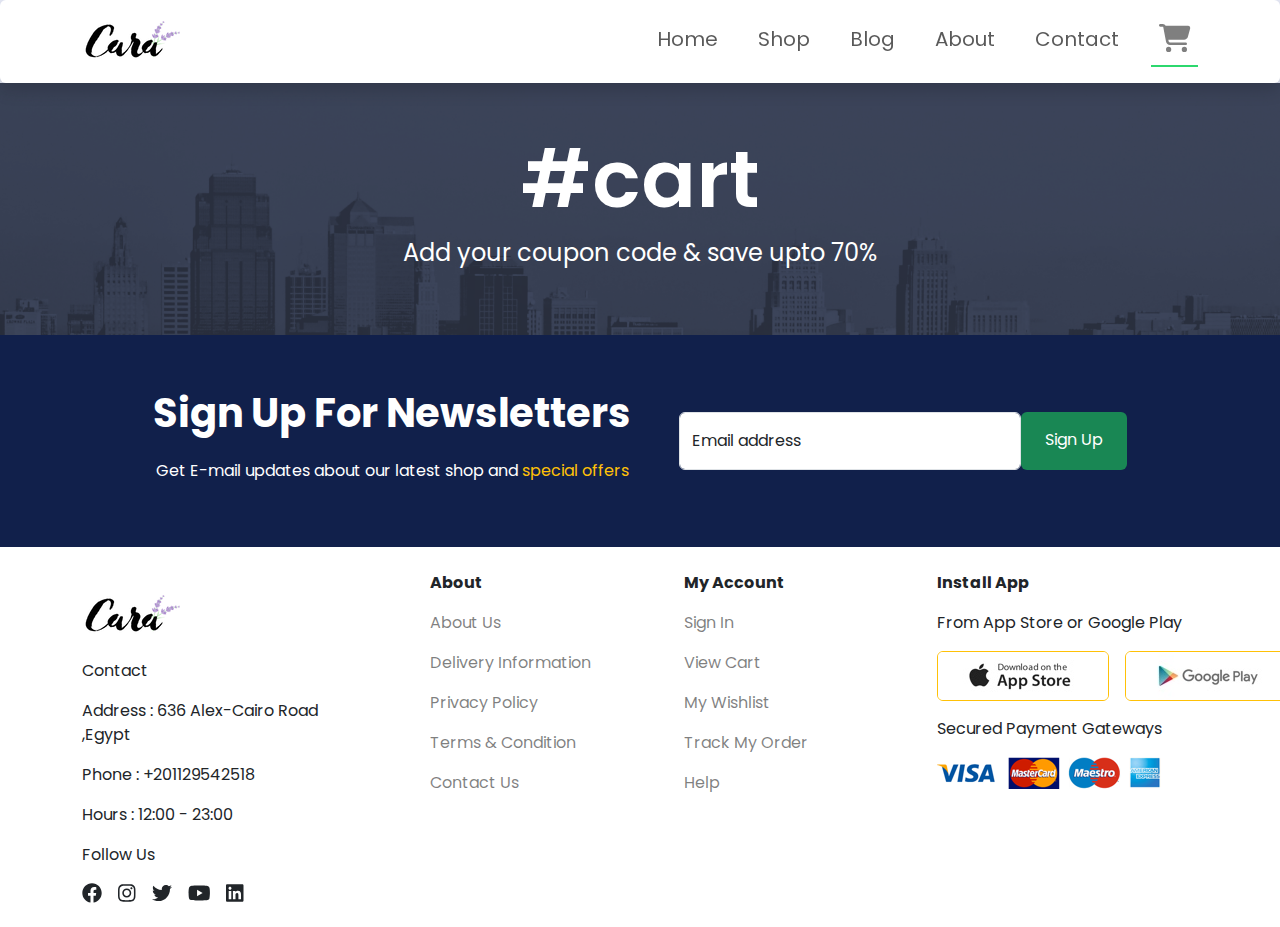
<file: cart.html>
<!DOCTYPE html>
<html lang="en">

<head>
    <meta charset="UTF-8" />
    <meta name="viewport" content="width=device-width, initial-scale=1.0" />
    <link rel="preconnect" href="https://fonts.googleapis.com" />
    <link rel="preconnect" href="https://fonts.gstatic.com" crossorigin />
    <link
        href="https://fonts.googleapis.com/css2?family=Poppins:ital,wght@0,100;0,200;0,300;0,400;0,500;0,600;0,700;0,800;0,900;1,100;1,200;1,300;1,400;1,500;1,600;1,700;1,800;1,900&display=swap"
        rel="stylesheet" />
    <link rel="stylesheet" href="CSS/all.min.css" />
    <link rel="stylesheet" href="CSS/bootstrap.min.css" />
    <link rel="stylesheet" href="CSS/bootstrap.min.css.map" />
    <link rel="stylesheet" href="CSS/css.css" />
    <link rel="shortcut icon" href="imgs/online-shop.png" type="image/x-icon">
    <title>Shop</title>
</head>

<body>
    <nav class="navbar navbar-expand-lg navbar-light bg-white shadow p-3 bg-body rounded sticky-top w-100">
        <div class="container d-flex justify-content-between">
            <a class="navbar-brand" href="index.html">
                <img src="imgs/logo.png" alt="" />
            </a>
            <button class="navbar-toggler" type="button" data-bs-toggle="offcanvas" data-bs-target="#sidebarNav"
                aria-controls="sidebarNav" aria-expanded="false" aria-label="Toggle navigation">
                <span class="navbar-toggler-icon"></span>
            </button>
            <div class="collapse navbar-collapse justify-content-end" id="navbarNavAltMarkup">
                <div class="navbar-nav gap-4">
                    <a class="nav-link fs-5 " href="index.html">Home</a>
                    <a class="nav-link fw-normal fs-5" href="shop.html">Shop</a>
                    <a class="nav-link fw-normal fs-5" href="bolg.html">Blog</a>
                    <a class="nav-link fw-normal fs-5" href="about.html">About</a>
                    <a class="nav-link fw-normal fs-5 d-none sp-link" href="sproduct.html">Blog</a>
                    <a class="nav-link fw-normal fs-5" href="contact.html">Contact</a>
                    <a class="nav-link fw-normal fs-5 active" href="cart.html"><i
                            class="fa-solid fa-cart-shopping text-black-50 fs-3"></i></a>
                </div>
            </div>
        </div>
    </nav>

    <div class="offcanvas-md show offcanvas-start" tabindex="-1" id="sidebarNav">
        <div class="offcanvas-header">
            <h5 class="offcanvas-title">Menu</h5>
            <button type="button" class="btn-close text-reset" data-bs-dismiss="offcanvas" aria-label="Close"></button>
        </div>
        <div class="offcanvas-body d-md-none d-block">
            <ul class="navbar-nav">
                <li class="nav-item">
                    <a class="nav-link" href="index.html">Home</a>
                </li>
                <li class="nav-item">
                    <a class="nav-link" href="shop.html">Shop</a>
                </li>
                <li class="nav-item">
                    <a class="nav-link" href="blog.html">Blog</a>
                </li>
                <li class="nav-item">
                    <a class="nav-link" href="about.html">About</a>
                </li>
                <li class="nav-item">
                    <a class="nav-link" href="contact.html">Contact</a>
                </li>
                <li class="nav-item">
                    <a class="nav-link" href="cart.html">
                        <i class="fa-solid fa-cart-shopping text-black-50"></i>
                    </a>
                </li>
            </ul>
        </div>
    </div>

    <div class="container d-lg-flex justify-content-between">
        <a class="navbar-brand d-lg-none" href="index.html">

        </a>
        <div class="collapse navbar-collapse justify-content-end">
            <div class="navbar-nav gap-4">
                <a class="nav-link fs-5 active d-lg-none" href="index.html">Home</a>
                <a class="nav-link fw-normal fs-5" href="shop.html">Shop</a>
                <a class="nav-link fw-normal fs-5" href="blog.html">Blog</a>
                <a class="nav-link fw-normal fs-5" href="about.html">About</a>
                <a class="nav-link fw-normal fs-5" href="contact.html">Contact</a>
                <a class="nav-link fw-normal fs-5" href="cart.html"><i
                        class="fa-solid fa-cart-shopping text-black-50 fs-3"></i></a>
            </div>
        </div>
    </div>
    <div class="contact-banner py-5 vh-25">
        <div class="text-white text-center">
            <h1 class="display-1 fw-semibold">#cart</h1>
            <p class="fs-4">Add your coupon code & save upto 70%</p>
        </div>
    </div>


    <div class="sign-up py-5">
        <div class="container d-flex align-items-center justify-content-center flex-wrap gap-5">
            <div class="text-white text-center">
                <p class="fs-1 fw-bold">Sign Up For Newsletters</p>
                <p>Get E-mail updates about our latest shop and <span class="text-warning">special offers</span></p>
            </div>
            <div class="form-floating d-flex flex-nowrap">
                <input type="email" class="form-control" id="floatingInput" placeholder="name@example.com">
                <a href="" class="text-decoration-none text-white bg-success rounded px-4 py-3 text-nowrap">Sign Up</a>
                <label for="floatingInput">Email address</label>
            </div>
        </div>
    </div>
    <div class=" footer p-4 bg-white">
        <div class="container-lg">
            <div class="row g-4 justify-content-between">
                <div class="col-12 col-md-6 col-lg-3">
                    <a href="index.html">
                        <img src="imgs/logo.png" alt="" class="my-4">
                    </a>
                    <p>Contact</p>
                    <p>Address :
                        <sapn>636 Alex-Cairo Road ,Egypt</span>
                    </p>
                    <p>Phone :
                        <span>+201129542518</span>
                    </p>
                    <p>Hours :
                        <span>12:00 - 23:00 </span>
                    </p>
                    <p>Follow Us</p>
                    <div class="social d-flex gap-3 fs-5">
                        <i class="fa-brands fa-facebook"></i>
                        <i class="fa-brands fa-instagram"></i>
                        <i class="fa-brands fa-twitter"></i>
                        <i class="fa-brands fa-youtube"></i>
                        <i class="fa-brands fa-linkedin"></i>
                    </div>
                </div>
                <div class="col-12 col-md-6 col-lg-2">
                    <p class="fw-bold">About</p>
                    <div class="d-flex flex-column gap-3">
                        <a href="#" class="text-decoration-none text-black-50">About Us</a>
                        <a href="#" class="text-decoration-none text-black-50">Delivery Information</a>
                        <a href="#" class="text-decoration-none text-black-50">Privacy Policy</a>
                        <a href="#" class="text-decoration-none text-black-50">Terms & Condition</a>
                        <a href="#" class="text-decoration-none text-black-50">Contact Us</a>
                    </div>
                </div>
                <div class="col-12 col-md-6 col-lg-2">
                    <p class="fw-bold">My Account</p>
                    <div class="d-flex flex-column gap-3">
                        <a href="#" class="text-decoration-none text-black-50">Sign In</a>
                        <a href="#" class="text-decoration-none text-black-50">View Cart</a>
                        <a href="#" class="text-decoration-none text-black-50">My Wishlist</a>
                        <a href="#" class="text-decoration-none text-black-50">Track My Order</a>
                        <a href="#" class="text-decoration-none text-black-50">Help</a>
                    </div>
                </div>
                <div class="col-12 col-md-6 col-lg-3">
                    <p class="fw-bold">Install App</p>
                    <p>From App Store or Google Play</p>
                    <div class="d-flex">
                        <img src="imgs/pay/app.jpg" alt="" class="border border-warning me-3 rounded">
                        <img src="imgs/pay/play.jpg" alt="" class="border border-warning rounded">
                    </div>
                    <p class="mt-3">Secured Payment Gateways</p>
                    <img src="imgs/pay/pay.png" alt="">
                </div>
            </div>
        </div>
    </div>
    <script src="JS/all.min.js"></script>
    <script src="JS/bootstrap.bundle.min.js"></script>
    <script src="JS/bootstrap.bundle.min.js.map"></script>
    <script src="JS/bootstrap.min.js"></script>
    <script src="JS/main.js"></script>
</body>

</html>
</file>
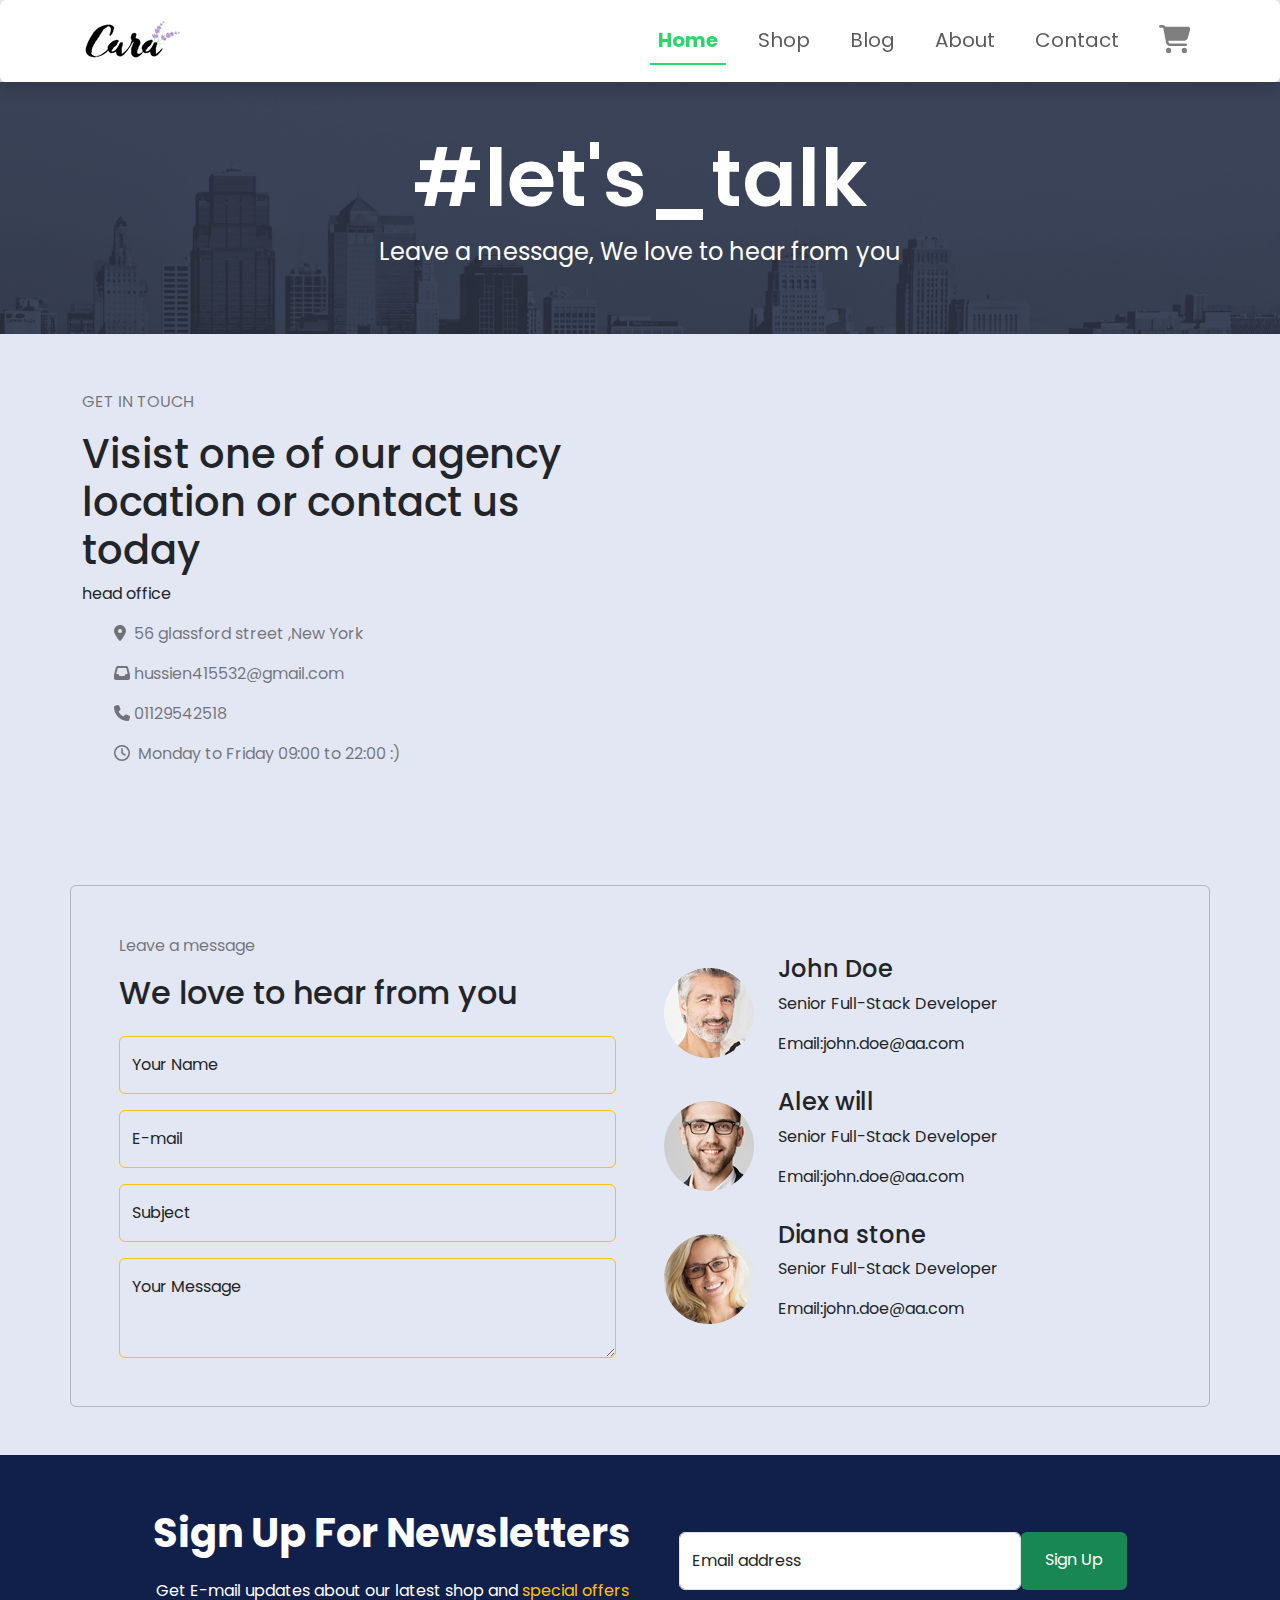
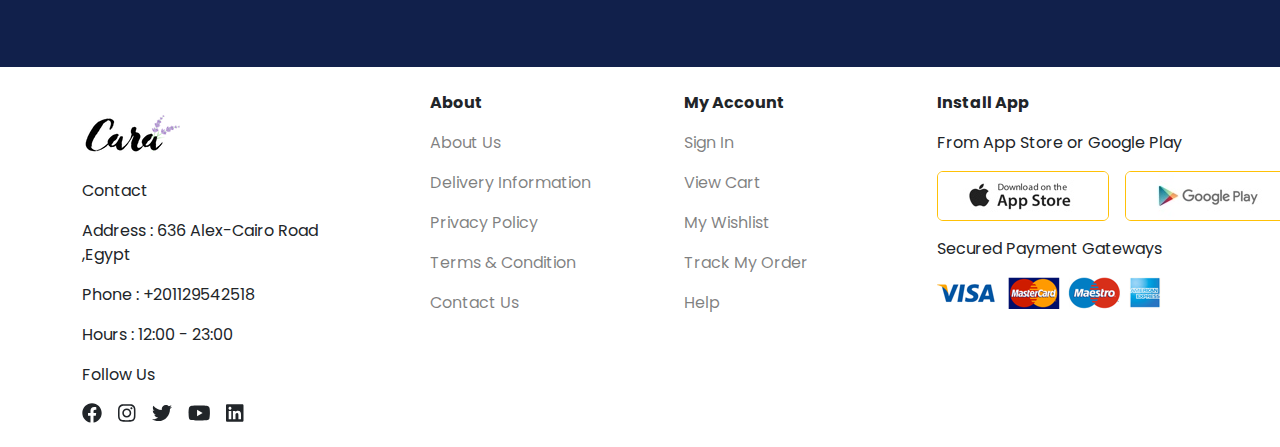
<file: contact.html>
<!DOCTYPE html>
<html lang="en">

<head>
    <meta charset="UTF-8" />
    <meta name="viewport" content="width=device-width, initial-scale=1.0" />
    <link rel="preconnect" href="https://fonts.googleapis.com" />
    <link rel="preconnect" href="https://fonts.gstatic.com" crossorigin />
    <link
        href="https://fonts.googleapis.com/css2?family=Poppins:ital,wght@0,100;0,200;0,300;0,400;0,500;0,600;0,700;0,800;0,900;1,100;1,200;1,300;1,400;1,500;1,600;1,700;1,800;1,900&display=swap"
        rel="stylesheet" />
    <link rel="stylesheet" href="CSS/all.min.css" />
    <link rel="stylesheet" href="CSS/bootstrap.min.css" />
    <link rel="stylesheet" href="CSS/bootstrap.min.css.map" />
    <link rel="stylesheet" href="CSS/css.css" />
    <link rel="shortcut icon" href="imgs/online-shop.png" type="image/x-icon">
    <title>Shop</title>
</head>

<body>
    <nav class="navbar navbar-expand-lg navbar-light bg-white shadow p-3 bg-body rounded sticky-top w-100">
        <div class="container d-flex justify-content-between">
            <a class="navbar-brand" href="index.html">
                <img src="imgs/logo.png" alt="" />
            </a>
            <button class="navbar-toggler" type="button" data-bs-toggle="offcanvas" data-bs-target="#sidebarNav"
                aria-controls="sidebarNav" aria-expanded="false" aria-label="Toggle navigation">
                <span class="navbar-toggler-icon"></span>
            </button>
            <div class="collapse navbar-collapse justify-content-end" id="navbarNavAltMarkup">
                <div class="navbar-nav gap-4">
                    <a class="nav-link fs-5 active" href="index.html">Home</a>
                    <a class="nav-link fw-normal fs-5" href="shop.html">Shop</a>
                    <a class="nav-link fw-normal fs-5" href="bolg.html">Blog</a>
                    <a class="nav-link fw-normal fs-5 d-none sp-link" href="sproduct.html">Blog</a>
                    <a class="nav-link fw-normal fs-5" href="about.html">About</a>
                    <a class="nav-link fw-normal fs-5" href="contact.html">Contact</a>
                    <a class="nav-link fw-normal fs-5" href="cart.html"><i
                            class="fa-solid fa-cart-shopping text-black-50 fs-3"></i></a>
                </div>
            </div>
        </div>
    </nav>
    
    <div class="offcanvas-md show offcanvas-start" tabindex="-1" id="sidebarNav">
        <div class="offcanvas-header">
            <h5 class="offcanvas-title">Menu</h5>
            <button type="button" class="btn-close text-reset" data-bs-dismiss="offcanvas" aria-label="Close"></button>
        </div>
        <div class="offcanvas-body d-md-none d-block">
            <ul class="navbar-nav">
                <li class="nav-item">
                    <a class="nav-link" href="index.html">Home</a>
                </li>
                <li class="nav-item">
                    <a class="nav-link" href="shop.html">Shop</a>
                </li>
                <li class="nav-item">
                    <a class="nav-link" href="blog.html">Blog</a>
                </li>
                <li class="nav-item">
                    <a class="nav-link" href="about.html">About</a>
                </li>
                <li class="nav-item">
                    <a class="nav-link" href="contact.html">Contact</a>
                </li>
                <li class="nav-item">
                    <a class="nav-link" href="cart.html">
                        <i class="fa-solid fa-cart-shopping text-black-50"></i>
                    </a>
                </li>
            </ul>
        </div>
    </div>
    
    <div class="container d-lg-flex justify-content-between">
        <a class="navbar-brand d-lg-none" href="index.html">
            <img src="imgs/logo.png" alt="" />
        </a>
        <div class="collapse navbar-collapse justify-content-end">
            <div class="navbar-nav gap-4">
                <a class="nav-link fs-5  d-lg-none" href="index.html">Home</a>
                <a class="nav-link fw-normal fs-5" href="shop.html">Shop</a>
                <a class="nav-link fw-normal fs-5" href="blog.html">Blog</a>
                <a class="nav-link fw-normal fs-5" href="about.html">About</a>
                <a class="nav-link fw-normal fs-5 active" href="contact.html">Contact</a>
                <a class="nav-link fw-normal fs-5" href="cart.html"><i
                        class="fa-solid fa-cart-shopping text-black-50 fs-3"></i></a>
            </div>
        </div>
    </div>
    <div class="contact-banner py-5 vh-25">
        <div class="text-white text-center">
            <h1 class="display-1 fw-semibold">#let's_talk</h1>
            <p class="fs-4">Leave a message, We love to hear from you</p>
        </div>
    </div>
    <div class="map py-5">
        <div class="container-md">
            <div class="row align-items-center g-4">
                <div class="col-12 col-md-6">
                    <div>
                        <p class="text-black-50">GET IN TOUCH</p>
                        <h1>Visist one of our agency location or contact us today</h1>
                        <p>head office</p>
                        <ul class="text-black-50 d-flex flex-column gap-3">
                            <li><i class="fa-solid fa-location-dot me-2"></i>56 glassford street ,New York</li>
                            <li> <i class="fa-solid fa-inbox"></i>
                                <a class="text-decoration-none text-black-50" href="mailto:hussien415532@gmail.com"
                                    target="_blank">hussien415532@gmail.com</a>
                            </li>
                            <li><i class="fa-solid fa-phone"></i> <a href="tel:+201129542518"
                                    class="text-decoration-none text-black-50">01129542518</a></li>
                            <li> <i class="fa-regular fa-clock me-2"></i>Monday to Friday 09:00 to 22:00 :)</li>
                        </ul>
                    </div>
                </div>
                <div class="col-12 col-md-6 text-center">
                    <div>
                        <iframe
                            src="https://www.google.com/maps/embed?pb=!1m18!1m12!1m3!1d13779.521015196005!2d31.13662661652975!3d30.297470423779927!2m3!1f0!2f0!3f0!3m2!1i1024!2i768!4f13.1!3m3!1m2!1s0x14586e18adfb87d5%3A0x645f1528c68a0b10!2sAjhur%20Al%20Kubra%2C%20Aghour%20Al%20Kubra%2C%20Toukh%2C%20Al%20Qalyubia%20Governorate!5e0!3m2!1sen!2seg!4v1688559313719!5m2!1sen!2seg"
                            width="400" height="400" style="border:0;" allowfullscreen="" loading="lazy"
                            referrerpolicy="no-referrer-when-downgrade"></iframe>
                    </div>
                </div>
            </div>
        </div>
    </div>
    <div class="form p-5">
        <div class="container-md rounded border border-dark-subtle p-5">

            <div class="row g-5 align-items-center">
                <div class="col-12 col-md-6">
                    <p class="text-black-50">Leave a message</p>
                    <h2 class="pb-3">We love to hear from you</h2>
                    <div class="form-floating mb-3">
                        <input type="text" class="form-control bg-transparent border border-warning" id="floatingInput"
                            placeholder="name@example.com">
                        <label for="floatingInput">Your Name</label>
                    </div>
                    <div class="form-floating mb-3">
                        <input type="email" class="form-control bg-transparent border border-warning"
                            id="floatingPassword" placeholder="Password">
                        <label for="floatingPassword">E-mail</label>
                    </div>
                    <div class="form-floating mb-3">
                        <input type="text" class="form-control bg-transparent border border-warning"
                            id="floatingTextarea" placeholder="subject">
                        <label for="floatingTextarea">Subject</label>
                    </div>
                    <div class="form-floating">
                        <textarea class="form-control bg-transparent border border-warning"
                            placeholder="Leave a comment here" id="floatingTextarea2" style="height: 100px"></textarea>
                        <label for="floatingTextarea2">Your Message</label>
                    </div>
                </div>
                <div class="col-12 col-md-6 order-1">
                    <div class="d-flex flex-column gap-3 justify-content-between">
                        <div class="d-flex align-items-center gap-4">
                            <img src="imgs/people/1.png" alt="">
                            <div class="text">
                                <h4>John Doe</h4>
                                <p>Senior Full-Stack Developer</p>
                                <p>Email:john.doe@aa.com</p>
                            </div>
                        </div>
                        <div class="d-flex align-items-center gap-4">
                            <img src="imgs/people/2.png" alt="">
                            <div class="text">
                                <h4>Alex will</h4>
                                <p>Senior Full-Stack Developer</p>
                                <p>Email:john.doe@aa.com</p>
                            </div>
                        </div>
                        <div class="d-flex align-items-center gap-4">
                            <img src="imgs/people/3.png" alt="">
                            <div class="text">
                                <h4>Diana stone</h4>
                                <p>Senior Full-Stack Developer</p>
                                <p>Email:john.doe@aa.com</p>
                            </div>
                        </div>

                    </div>
                </div>
            </div>
        </div>
    </div>
    <div class="sign-up py-5">
        <div class="container d-flex align-items-center justify-content-center flex-wrap gap-5">
            <div class="text-white text-center">
                <p class="fs-1 fw-bold">Sign Up For Newsletters</p>
                <p>Get E-mail updates about our latest shop and <span class="text-warning">special offers</span></p>
            </div>
            <div class="form-floating d-flex flex-nowrap">
                <input type="email" class="form-control" id="floatingInput" placeholder="name@example.com">
                <a href="" class="text-decoration-none text-white bg-success rounded px-4 py-3 text-nowrap">Sign Up</a>
                <label for="floatingInput">Email address</label>
            </div>
        </div>
    </div>
    <div class=" footer p-4 bg-white">
        <div class="container-lg">
            <div class="row g-4 justify-content-between">
                <div class="col-12 col-md-6 col-lg-3">
                    <a href="index.html">
                        <img src="imgs/logo.png" alt="" class="my-4">
                    </a>
                    <p>Contact</p>
                    <p>Address :
                        <sapn>636 Alex-Cairo Road ,Egypt</span>
                    </p>
                    <p>Phone :
                        <span>+201129542518</span>
                    </p>
                    <p>Hours :
                        <span>12:00 - 23:00 </span>
                    </p>
                    <p>Follow Us</p>
                    <div class="social d-flex gap-3 fs-5">
                        <i class="fa-brands fa-facebook"></i>
                        <i class="fa-brands fa-instagram"></i>
                        <i class="fa-brands fa-twitter"></i>
                        <i class="fa-brands fa-youtube"></i>
                        <i class="fa-brands fa-linkedin"></i>
                    </div>
                </div>
                <div class="col-12 col-md-6 col-lg-2">
                    <p class="fw-bold">About</p>
                    <div class="d-flex flex-column gap-3">
                        <a href="#" class="text-decoration-none text-black-50">About Us</a>
                        <a href="#" class="text-decoration-none text-black-50">Delivery Information</a>
                        <a href="#" class="text-decoration-none text-black-50">Privacy Policy</a>
                        <a href="#" class="text-decoration-none text-black-50">Terms & Condition</a>
                        <a href="#" class="text-decoration-none text-black-50">Contact Us</a>
                    </div>
                </div>
                <div class="col-12 col-md-6 col-lg-2">
                    <p class="fw-bold">My Account</p>
                    <div class="d-flex flex-column gap-3">
                        <a href="#" class="text-decoration-none text-black-50">Sign In</a>
                        <a href="#" class="text-decoration-none text-black-50">View Cart</a>
                        <a href="#" class="text-decoration-none text-black-50">My Wishlist</a>
                        <a href="#" class="text-decoration-none text-black-50">Track My Order</a>
                        <a href="#" class="text-decoration-none text-black-50">Help</a>
                    </div>
                </div>
                <div class="col-12 col-md-6 col-lg-3">
                    <p class="fw-bold">Install App</p>
                    <p>From App Store or Google Play</p>
                    <div class="d-flex">
                        <img src="imgs/pay/app.jpg" alt="" class="border border-warning me-3 rounded">
                        <img src="imgs/pay/play.jpg" alt="" class="border border-warning rounded">
                    </div>
                    <p class="mt-3">Secured Payment Gateways</p>
                    <img src="imgs/pay/pay.png" alt="">
                </div>
            </div>
        </div>
    </div>
    <script src="JS/all.min.js"></script>
    <script src="JS/bootstrap.bundle.min.js"></script>
    <script src="JS/bootstrap.bundle.min.js.map"></script>
    <script src="JS/bootstrap.min.js"></script>
    <script src="JS/main.js"></script>
</body>

</html>
</file>
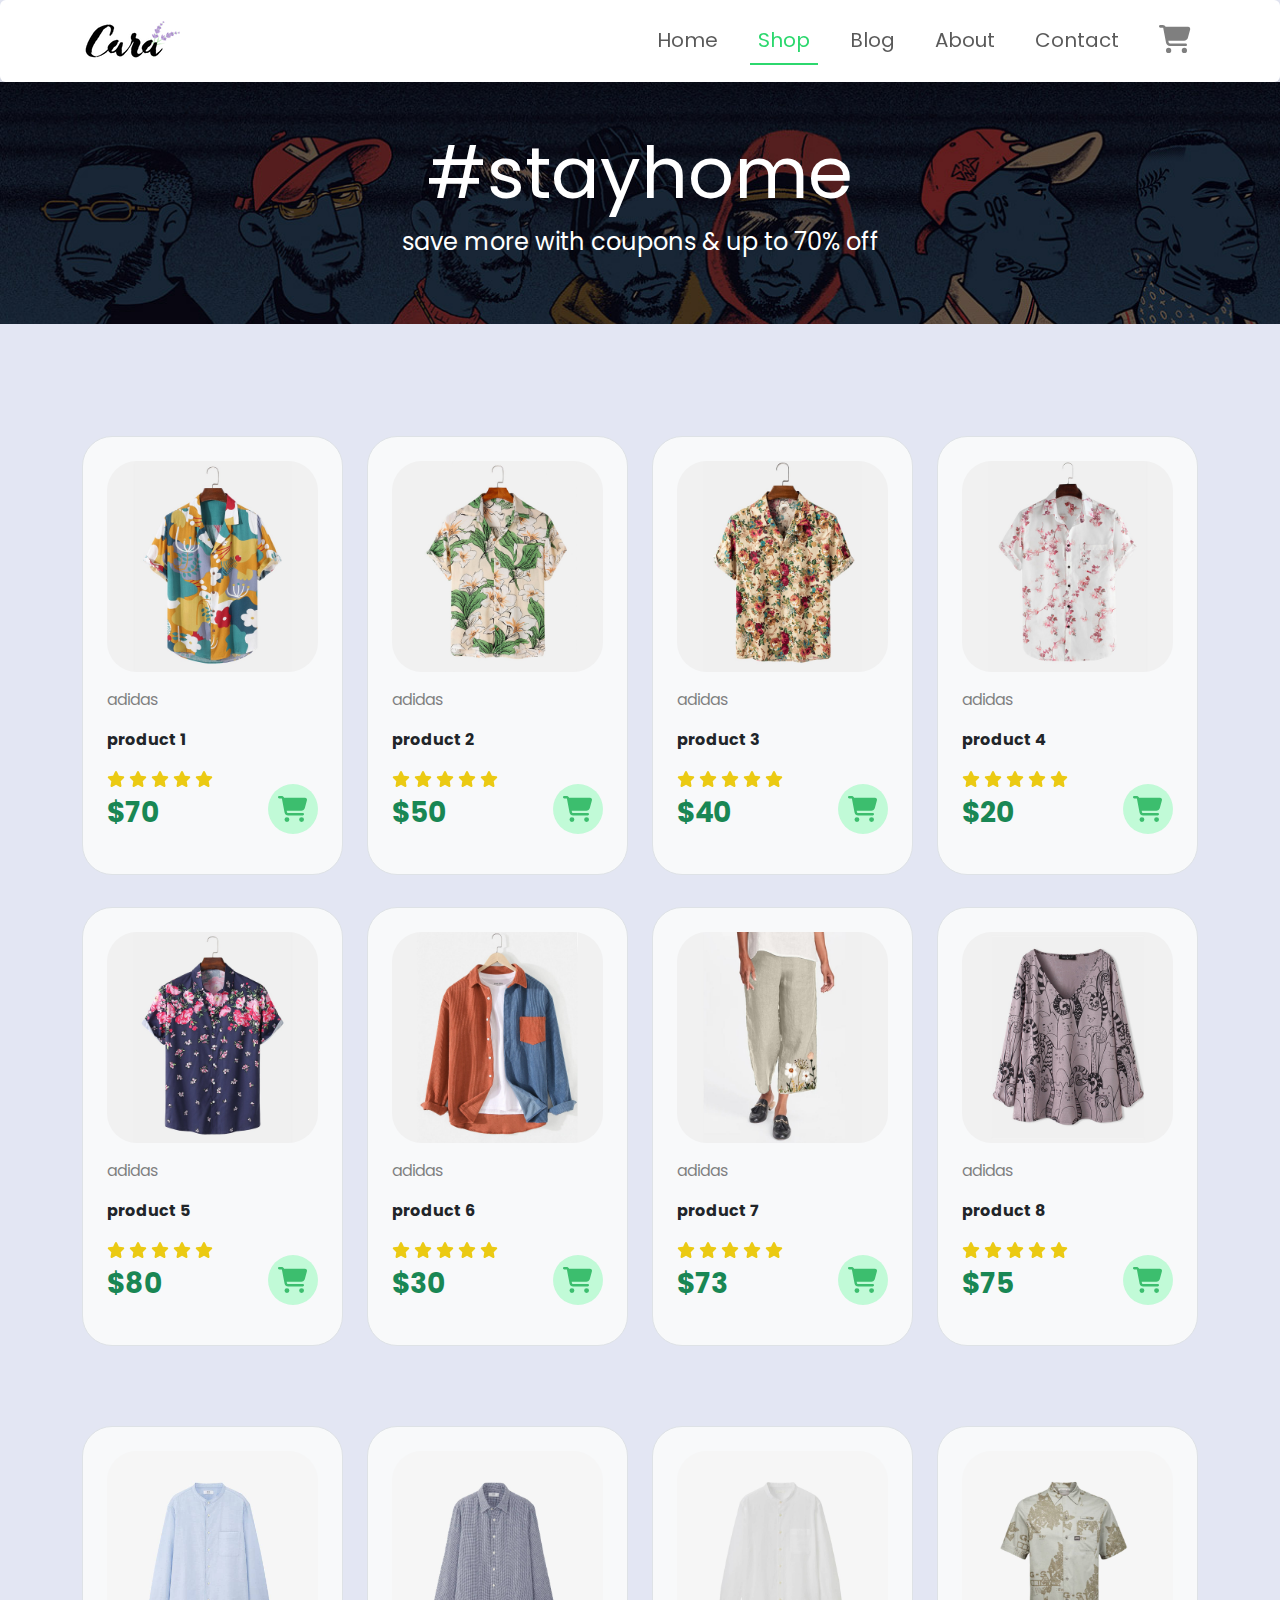
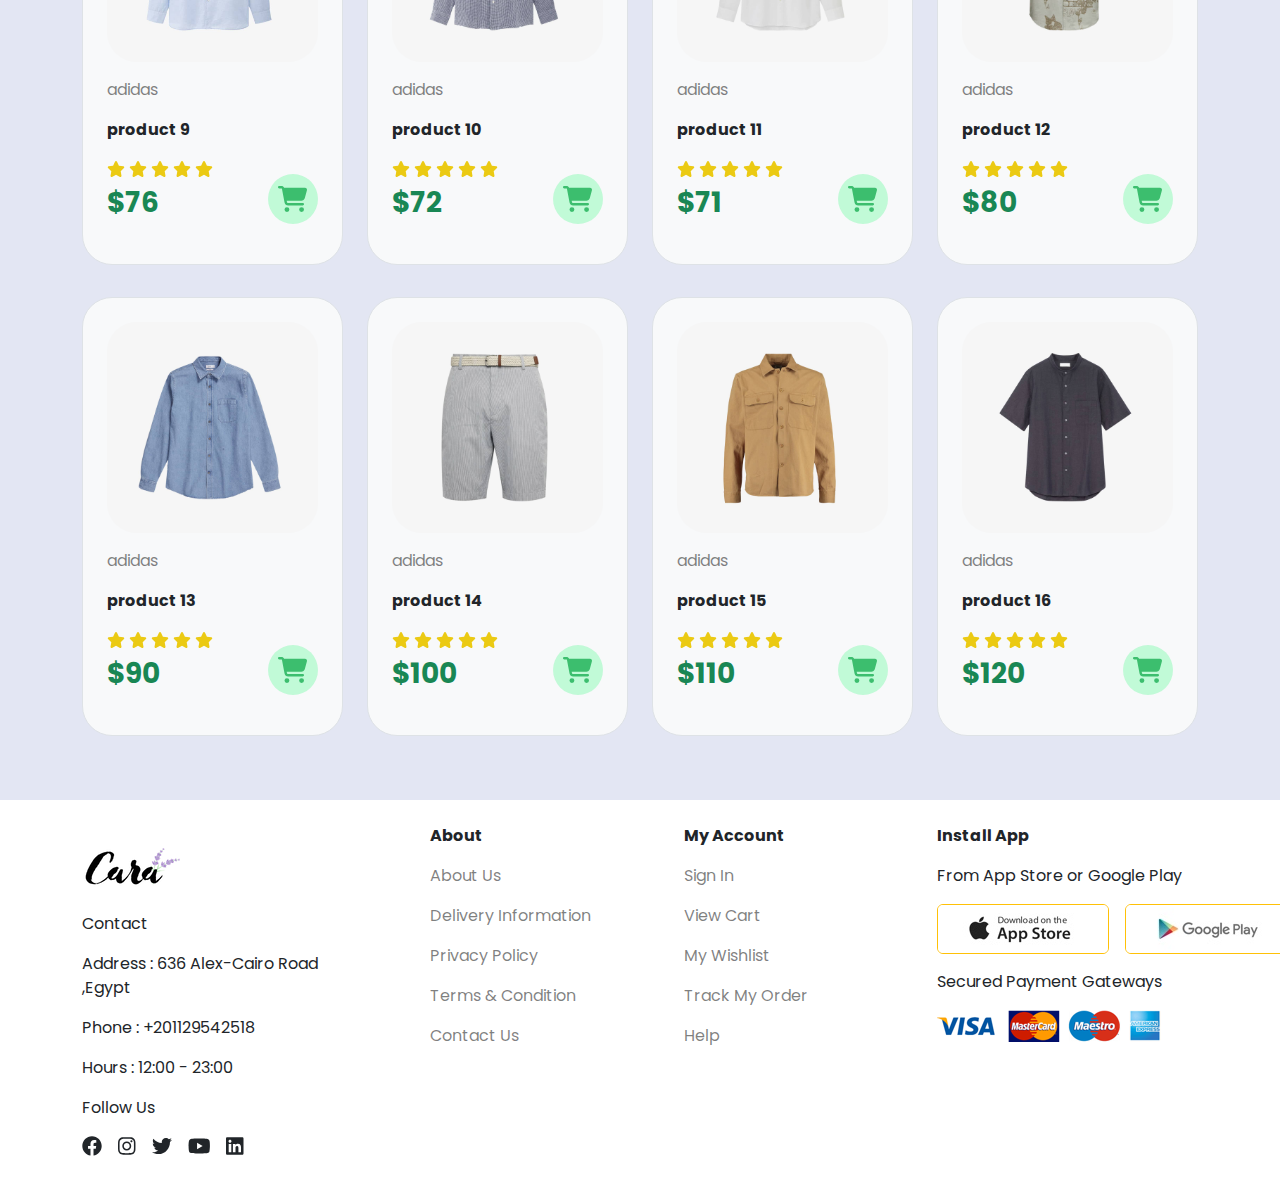
<file: shop.html>
<!DOCTYPE html>
<html lang="en">

<head>
  <meta charset="UTF-8" />
  <meta name="viewport" content="width=device-width, initial-scale=1.0" />
  <link rel="preconnect" href="https://fonts.googleapis.com" />
  <link rel="preconnect" href="https://fonts.gstatic.com" crossorigin />
  <link
    href="https://fonts.googleapis.com/css2?family=Poppins:ital,wght@0,100;0,200;0,300;0,400;0,500;0,600;0,700;0,800;0,900;1,100;1,200;1,300;1,400;1,500;1,600;1,700;1,800;1,900&display=swap"
    rel="stylesheet" />
  <link rel="stylesheet" href="CSS/all.min.css" />
  <link rel="stylesheet" href="CSS/bootstrap.min.css" />
  <link rel="stylesheet" href="CSS/bootstrap.min.css.map" />
  <link rel="stylesheet" href="CSS/css.css" />
  <link rel="shortcut icon" href="imgs/online-shop.png" type="image/x-icon">
  <title>Shop</title>
</head>
<body>
  <nav class="navbar navbar-expand-lg navbar-light bg-white shadow p-3 bg-body rounded sticky-top w-100">
    <div class="container d-flex justify-content-between">
        <a class="navbar-brand" href="index.html">
            <img src="imgs/logo.png" alt="" />
        </a>
        <button class="navbar-toggler" type="button" data-bs-toggle="offcanvas" data-bs-target="#sidebarNav"
            aria-controls="sidebarNav" aria-expanded="false" aria-label="Toggle navigation">
            <span class="navbar-toggler-icon"></span>
        </button>
        <div class="collapse navbar-collapse justify-content-end" id="navbarNavAltMarkup">
            <div class="navbar-nav gap-4">
                <a class="nav-link fs-5 " href="index.html">Home</a>
                <a class="nav-link fw-normal fs-5 active" href="shop.html">Shop</a>
                <a class="nav-link fw-normal fs-5" href="bolg.html">Blog</a>
                <a class="nav-link fw-normal fs-5" href="about.html">About</a>
                <a class="nav-link fw-normal fs-5 d-none sp-link" href="sproduct.html">Blog</a>
                <a class="nav-link fw-normal fs-5" href="contact.html">Contact</a>
                <a class="nav-link fw-normal fs-5" href="cart.html"><i
                        class="fa-solid fa-cart-shopping text-black-50 fs-3"></i></a>
            </div>
        </div>
    </div>
</nav>

<div class="offcanvas-md show offcanvas-start" tabindex="-1" id="sidebarNav">
    <div class="offcanvas-header">
        <h5 class="offcanvas-title">Menu</h5>
        <button type="button" class="btn-close text-reset" data-bs-dismiss="offcanvas" aria-label="Close"></button>
    </div>
    <div class="offcanvas-body d-md-none d-block">
        <ul class="navbar-nav">
            <li class="nav-item">
                <a class="nav-link" href="index.html">Home</a>
            </li>
            <li class="nav-item">
                <a class="nav-link" href="shop.html">Shop</a>
            </li>
            <li class="nav-item">
                <a class="nav-link" href="blog.html">Blog</a>
            </li>
            <li class="nav-item">
                <a class="nav-link" href="about.html">About</a>
            </li>
            <li class="nav-item">
                <a class="nav-link" href="contact.html">Contact</a>
            </li>
            <li class="nav-item">
                <a class="nav-link" href="cart.html">
                    <i class="fa-solid fa-cart-shopping text-black-50"></i>
                </a>
            </li>
        </ul>
    </div>
</div>

<div class="container d-lg-flex justify-content-between">
    <a class="navbar-brand d-lg-none" href="index.html">
        <img src="imgs/logo.png" alt="" />
    </a>
    <div class="collapse navbar-collapse justify-content-end">
        <div class="navbar-nav gap-4">
            <a class="nav-link fs-5 active d-lg-none" href="index.html">Home</a>
            <a class="nav-link fw-normal fs-5" href="shop.html">Shop</a>
            <a class="nav-link fw-normal fs-5" href="blog.html">Blog</a>
            <a class="nav-link fw-normal fs-5" href="about.html">About</a>
            <a class="nav-link fw-normal fs-5" href="contact.html">Contact</a>
            <a class="nav-link fw-normal fs-5" href="cart.html"><i
                    class="fa-solid fa-cart-shopping text-black-50 fs-3"></i></a>
        </div>
    </div>
</div>
    <div class="shop-banner p-5 text-center">
        <h1 class="text-white display-2 fw-normal">#stayhome</h1>
        <p class="text-white fs-4">save more with coupons & up to 70% off</p>
    </div>
    <div class="shop-prod my-5">
        <div class="feat-broad py-5">
            <div class="container-lg">
          
              <div class="row">
                <div class="col col-12 col-md-4 col-lg-3">
                  <div class="box p-4 border bg-light my-3">
                    <img src="imgs/products/f1.jpg" alt="" />
        
                    <p class="mt-3 text-black-50">adidas</p>
                    <p class="fw-bold product_name">Cartoon Astronaut T-Shirt</p>
                    <div class="cost d-flex justify-content-between align-items-center">
                      <div class="stars">
                        <i class="fa-solid fa-star"></i>
                        <i class="fa-solid fa-star"></i>
                        <i class="fa-solid fa-star"></i>
                        <i class="fa-solid fa-star"></i>
                        <i class="fa-solid fa-star"></i>
                        <p class="fw-bold fs-3 text-success product_cost">$70</p>
                      </div>
                      <div class="cart d-flex rounded-circle">
                        <i class="fa-solid fa-cart-shopping p-2"></i>
                      </div>
                    </div>
                  </div>
                </div>
                <div class="col col-12 col-md-4 col-lg-3">
                  <div class="box p-4 border bg-light my-3">
                    <img src="imgs/products/f2.jpg" alt="" />
        
                    <p class="mt-3 text-black-50">adidas</p>
                    <p class="fw-bold product_name">Cartoon Astronaut T-Shirt</p>
                    <div class="cost d-flex justify-content-between align-items-center">
                      <div class="stars">
                        <i class="fa-solid fa-star"></i>
                        <i class="fa-solid fa-star"></i>
                        <i class="fa-solid fa-star"></i>
                        <i class="fa-solid fa-star"></i>
                        <i class="fa-solid fa-star"></i>
                        <p class="fw-bold fs-3 text-success product_cost">$70</p>
                      </div>
                      <div class="cart d-flex rounded-circle">
                        <i class="fa-solid fa-cart-shopping p-2"></i>
                      </div>
                    </div>
                  </div>
                </div>
                <div class="col col-12 col-md-4 col-lg-3">
                  <div class="box p-4 border bg-light my-3">
                    <img src="imgs/products/f3.jpg" alt="" />
        
                    <p class="mt-3 text-black-50">adidas</p>
                    <p class="fw-bold product_name">Cartoon Astronaut T-Shirt</p>
                    <div class="cost d-flex justify-content-between align-items-center">
                      <div class="stars">
                        <i class="fa-solid fa-star"></i>
                        <i class="fa-solid fa-star"></i>
                        <i class="fa-solid fa-star"></i>
                        <i class="fa-solid fa-star"></i>
                        <i class="fa-solid fa-star"></i>
                        <p class="fw-bold fs-3 text-success product_cost">$70</p>
                      </div>
                      <div class="cart d-flex rounded-circle">
                        <i class="fa-solid fa-cart-shopping p-2"></i>
                      </div>
                    </div>
                  </div>
                </div>
                <div class="col col-12 col-md-4 col-lg-3">
                  <div class="box p-4 border bg-light my-3">
                    <img src="imgs/products/f4.jpg" alt="" />
        
                    <p class="mt-3 text-black-50">adidas</p>
                    <p class="fw-bold product_name">Cartoon Astronaut T-Shirt</p>
                    <div class="cost d-flex justify-content-between align-items-center">
                      <div class="stars">
                        <i class="fa-solid fa-star"></i>
                        <i class="fa-solid fa-star"></i>
                        <i class="fa-solid fa-star"></i>
                        <i class="fa-solid fa-star"></i>
                        <i class="fa-solid fa-star"></i>
                        <p class="fw-bold fs-3 text-success product_cost">$70</p>
                      </div>
                      <div class="cart d-flex rounded-circle">
                        <i class="fa-solid fa-cart-shopping p-2"></i>
                      </div>
                    </div>
                  </div>
                </div>
                <div class="col col-12 col-md-4 col-lg-3">
                  <div class="box p-4 border bg-light my-3">
                    <img src="imgs/products/f5.jpg" alt="" />
        
                    <p class="mt-3 text-black-50">adidas</p>
                    <p class="fw-bold product_name">Cartoon Astronaut T-Shirt</p>
                    <div class="cost d-flex justify-content-between align-items-center">
                      <div class="stars">
                        <i class="fa-solid fa-star"></i>
                        <i class="fa-solid fa-star"></i>
                        <i class="fa-solid fa-star"></i>
                        <i class="fa-solid fa-star"></i>
                        <i class="fa-solid fa-star"></i>
                        <p class="fw-bold fs-3 text-success product_cost">$70</p>
                      </div>
                      <div class="cart d-flex rounded-circle">
                        <i class="fa-solid fa-cart-shopping p-2"></i>
                      </div>
                    </div>
                  </div>
                </div>
                <div class="col col-12 col-md-4 col-lg-3">
                  <div class="box p-4 border bg-light my-3">
                    <img src="imgs/products/f6.jpg" alt="" />
        
                    <p class="mt-3 text-black-50">adidas</p>
                    <p class="fw-bold product_name">Cartoon Astronaut T-Shirt</p>
                    <div class="cost d-flex justify-content-between align-items-center">
                      <div class="stars">
                        <i class="fa-solid fa-star"></i>
                        <i class="fa-solid fa-star"></i>
                        <i class="fa-solid fa-star"></i>
                        <i class="fa-solid fa-star"></i>
                        <i class="fa-solid fa-star"></i>
                        <p class="fw-bold fs-3 text-success product_cost">$70</p>
                      </div>
                      <div class="cart d-flex rounded-circle">
                        <i class="fa-solid fa-cart-shopping p-2"></i>
                      </div>
                    </div>
                  </div>
                </div>
                <div class="col col-12 col-md-4 col-lg-3">
                  <div class="box p-4 border bg-light my-3">
                    <img src="imgs/products/f7.jpg" alt="" />
        
                    <p class="mt-3 text-black-50">adidas</p>
                    <p class="fw-bold product_name">Cartoon Astronaut T-Shirt</p>
                    <div class="cost d-flex justify-content-between align-items-center">
                      <div class="stars">
                        <i class="fa-solid fa-star"></i>
                        <i class="fa-solid fa-star"></i>
                        <i class="fa-solid fa-star"></i>
                        <i class="fa-solid fa-star"></i>
                        <i class="fa-solid fa-star"></i>
                        <p class="fw-bold fs-3 text-success product_cost">$70</p>
                      </div>
                      <div class="cart d-flex rounded-circle">
                        <i class="fa-solid fa-cart-shopping p-2"></i>
                      </div>
                    </div>
                  </div>
                </div>
                <div class="col col-12 col-md-4 col-lg-3">
                  <div class="box p-4 border bg-light my-3">
                    <img src="imgs/products/f8.jpg" alt="" />
        
                    <p class="mt-3 text-black-50">adidas</p>
                    <p class="fw-bold product_name">Cartoon Astronaut T-Shirt</p>
                    <div class="cost d-flex justify-content-between align-items-center">
                      <div class="stars">
                        <i class="fa-solid fa-star"></i>
                        <i class="fa-solid fa-star"></i>
                        <i class="fa-solid fa-star"></i>
                        <i class="fa-solid fa-star"></i>
                        <i class="fa-solid fa-star"></i>
                        <p class="fw-bold fs-3 text-success product_cost">$70</p>
                      </div>
                      <div class="cart d-flex rounded-circle">
                        <i class="fa-solid fa-cart-shopping p-2"></i>
                      </div>
                    </div>
                  </div>
                </div>
              </div>
            </div>
          </div>
          <div class="new-arrival">
            <div class="container-lg">
             
              <div class="row">
                <div class="col col-12 col-md-4 col-lg-3">
                  <div class="box p-4 border bg-light my-3">
                    <img src="imgs/products/n1.jpg" alt="" />
        
                    <p class="mt-3 text-black-50">adidas</p>
                    <p class="fw-bold product_name">Cartoon Astronaut T-Shirt</p>
                    <div class="cost d-flex justify-content-between align-items-center">
                      <div class="stars">
                        <i class="fa-solid fa-star"></i>
                        <i class="fa-solid fa-star"></i>
                        <i class="fa-solid fa-star"></i>
                        <i class="fa-solid fa-star"></i>
                        <i class="fa-solid fa-star"></i>
                        <p class="fw-bold fs-3 text-success product_cost">$70</p>
                      </div>
                      <div class="cart d-flex rounded-circle">
                        <i class="fa-solid fa-cart-shopping p-2"></i>
                      </div>
                    </div>
                  </div>
                </div>
                <div class="col col-12 col-md-4 col-lg-3">
                  <div class="box p-4 border bg-light my-3">
                    <img src="imgs/products/n2.jpg" alt="" />
        
                    <p class="mt-3 text-black-50">adidas</p>
                    <p class="fw-bold product_name">Cartoon Astronaut T-Shirt</p>
                    <div class="cost d-flex justify-content-between align-items-center">
                      <div class="stars">
                        <i class="fa-solid fa-star"></i>
                        <i class="fa-solid fa-star"></i>
                        <i class="fa-solid fa-star"></i>
                        <i class="fa-solid fa-star"></i>
                        <i class="fa-solid fa-star"></i>
                        <p class="fw-bold fs-3 text-success product_cost">$70</p>
                      </div>
                      <div class="cart d-flex rounded-circle">
                        <i class="fa-solid fa-cart-shopping p-2"></i>
                      </div>
                    </div>
                  </div>
                </div>
                <div class="col col-12 col-md-4 col-lg-3">
                  <div class="box p-4 border bg-light my-3">
                    <img src="imgs/products/n3.jpg" alt="" />
        
                    <p class="mt-3 text-black-50">adidas</p>
                    <p class="fw-bold product_name">Cartoon Astronaut T-Shirt</p>
                    <div class="cost d-flex justify-content-between align-items-center">
                      <div class="stars">
                        <i class="fa-solid fa-star"></i>
                        <i class="fa-solid fa-star"></i>
                        <i class="fa-solid fa-star"></i>
                        <i class="fa-solid fa-star"></i>
                        <i class="fa-solid fa-star"></i>
                        <p class="fw-bold fs-3 text-success product_cost">$70</p>
                      </div>
                      <div class="cart d-flex rounded-circle">
                        <i class="fa-solid fa-cart-shopping p-2"></i>
                      </div>
                    </div>
                  </div>
                </div>
                <div class="col col-12 col-md-4 col-lg-3">
                  <div class="box p-4 border bg-light my-3">
                    <img src="imgs/products/n4.jpg" alt="" />
        
                    <p class="mt-3 text-black-50">adidas</p>
                    <p class="fw-bold product_name">Cartoon Astronaut T-Shirt</p>
                    <div class="cost d-flex justify-content-between align-items-center">
                      <div class="stars">
                        <i class="fa-solid fa-star"></i>
                        <i class="fa-solid fa-star"></i>
                        <i class="fa-solid fa-star"></i>
                        <i class="fa-solid fa-star"></i>
                        <i class="fa-solid fa-star"></i>
                        <p class="fw-bold fs-3 text-success product_cost">$70</p>
                      </div>
                      <div class="cart d-flex rounded-circle">
                        <i class="fa-solid fa-cart-shopping p-2"></i>
                      </div>
                    </div>
                  </div>
                </div>
                <div class="col col-12 col-md-4 col-lg-3">
                  <div class="box p-4 border bg-light my-3">
                    <img src="imgs/products/n5.jpg" alt="" />
        
                    <p class="mt-3 text-black-50">adidas</p>
                    <p class="fw-bold product_name">Cartoon Astronaut T-Shirt</p>
                    <div class="cost d-flex justify-content-between align-items-center">
                      <div class="stars">
                        <i class="fa-solid fa-star"></i>
                        <i class="fa-solid fa-star"></i>
                        <i class="fa-solid fa-star"></i>
                        <i class="fa-solid fa-star"></i>
                        <i class="fa-solid fa-star"></i>
                        <p class="fw-bold fs-3 text-success product_cost">$70</p>
                      </div>
                      <div class="cart d-flex rounded-circle">
                        <i class="fa-solid fa-cart-shopping p-2"></i>
                      </div>
                    </div>
                  </div>
                </div>
                <div class="col col-12 col-md-4 col-lg-3">
                  <div class="box p-4 border bg-light my-3">
                    <img src="imgs/products/n6.jpg" alt="" />
        
                    <p class="mt-3 text-black-50">adidas</p>
                    <p class="fw-bold product_name">Cartoon Astronaut T-Shirt</p>
                    <div class="cost d-flex justify-content-between align-items-center">
                      <div class="stars">
                        <i class="fa-solid fa-star"></i>
                        <i class="fa-solid fa-star"></i>
                        <i class="fa-solid fa-star"></i>
                        <i class="fa-solid fa-star"></i>
                        <i class="fa-solid fa-star"></i>
                        <p class="fw-bold fs-3 text-success product_cost">$70</p>
                      </div>
                      <div class="cart d-flex rounded-circle">
                        <i class="fa-solid fa-cart-shopping p-2"></i>
                      </div>
                    </div>
                  </div>
                </div>
                <div class="col col-12 col-md-4 col-lg-3">
                  <div class="box p-4 border bg-light my-3">
                    <img src="imgs/products/n7.jpg" alt="" />
        
                    <p class="mt-3 text-black-50">adidas</p>
                    <p class="fw-bold product_name">Cartoon Astronaut T-Shirt</p>
                    <div class="cost d-flex justify-content-between align-items-center">
                      <div class="stars">
                        <i class="fa-solid fa-star"></i>
                        <i class="fa-solid fa-star"></i>
                        <i class="fa-solid fa-star"></i>
                        <i class="fa-solid fa-star"></i>
                        <i class="fa-solid fa-star"></i>
                        <p class="fw-bold fs-3 text-success product_cost">$70</p>
                      </div>
                      <div class="cart d-flex rounded-circle">
                        <i class="fa-solid fa-cart-shopping p-2"></i>
                      </div>
                    </div>
                  </div>
                </div>
                <div class="col col-12 col-md-4 col-lg-3">
                  <div class="box p-4 border bg-light my-3">
                    <img src="imgs/products/n8.jpg" alt="" />
        
                    <p class="mt-3 text-black-50">adidas</p>
                    <p class="fw-bold product_name">Cartoon Astronaut T-Shirt</p>
                    <div class="cost d-flex justify-content-between align-items-center">
                      <div class="stars">
                        <i class="fa-solid fa-star"></i>
                        <i class="fa-solid fa-star"></i>
                        <i class="fa-solid fa-star"></i>
                        <i class="fa-solid fa-star"></i>
                        <i class="fa-solid fa-star"></i>
                        <p class="fw-bold fs-3 text-success product_cost">$70</p>
                      </div>
                      <div class="cart d-flex rounded-circle">
                        <i class="fa-solid fa-cart-shopping p-2"></i>
                      </div>
                    </div>
                  </div>
                </div>
              </div>
            </div>
          </div>
          
    </div>
    <div class="footer p-4 bg-white">
        <div class="container-lg">
          <div class="row g-4 justify-content-between">
            <div class="col-12 col-md-6 col-lg-3">
              <a href="index.html">
              <img src="imgs/logo.png" alt="" class="my-4">
              </a>
              <p>Contact</p>
              <p>Address :
                <sapn>636 Alex-Cairo Road ,Egypt</span>
              </p>
              <p>Phone :
                <span>+201129542518</span>
              </p>
              <p>Hours :
                <span>12:00 - 23:00 </span>
              </p>
              <p>Follow Us</p>
              <div class="social d-flex gap-3 fs-5">
                <i class="fa-brands fa-facebook"></i>
                <i class="fa-brands fa-instagram"></i>
                <i class="fa-brands fa-twitter"></i>
                <i class="fa-brands fa-youtube"></i>
                <i class="fa-brands fa-linkedin"></i>
              </div>
            </div>
            <div class="col-12 col-md-6 col-lg-2">
              <p class="fw-bold">About</p>
              <div class="d-flex flex-column gap-3">
                <a href="#" class="text-decoration-none text-black-50">About Us</a>
                <a href="#" class="text-decoration-none text-black-50">Delivery Information</a>
                <a href="#" class="text-decoration-none text-black-50">Privacy Policy</a>
                <a href="#" class="text-decoration-none text-black-50">Terms & Condition</a>
                <a href="#" class="text-decoration-none text-black-50">Contact Us</a>
              </div>
            </div>
            <div class="col-12 col-md-6 col-lg-2">
              <p class="fw-bold">My Account</p>
              <div class="d-flex flex-column gap-3">
                <a href="#" class="text-decoration-none text-black-50">Sign In</a>
                <a href="#" class="text-decoration-none text-black-50">View Cart</a>
                <a href="#" class="text-decoration-none text-black-50">My Wishlist</a>
                <a href="#" class="text-decoration-none text-black-50">Track My Order</a>
                <a href="#" class="text-decoration-none text-black-50">Help</a>
              </div>
            </div>
            <div class="col-12 col-md-6 col-lg-3">
              <p class="fw-bold">Install App</p>
              <p>From App Store or Google Play</p>
              <div class="d-flex">
                <img src="imgs/pay/app.jpg" alt="" class="border border-warning me-3 rounded">
                <img src="imgs/pay/play.jpg" alt="" class="border border-warning rounded">
              </div>
              <p class="mt-3">Secured Payment Gateways</p>
              <img src="imgs/pay/pay.png" alt="">
            </div>
          </div>
        </div>
      </div>
    <script src="JS/all.min.js"></script>
    <script src="JS/bootstrap.bundle.min.js"></script>
    <script src="JS/bootstrap.bundle.min.js.map"></script>
    <script src="JS/bootstrap.min.js"></script>
    <script src="JS/main.js"></script>
</body>
</file>
<file: CSS/css.css>
:root {
  --green: rgb(44, 216, 110);
}
body {
  font-family: "Poppins", sans-serif;
  background-color: rgba(227, 230, 243, 255);
}

/* .text-green */
.navbar-nav a {
  transition: 0.3s;
  -webkit-transition: 0.3s;
  -moz-transition: 0.3s;
  -ms-transition: 0.3s;
  -o-transition: 0.3s;
}
ul {
  list-style-type: none;
}
.navbar-nav a:hover,
.navbar-nav a.active {
  border-bottom: 2px solid rgb(44, 216, 110);
  color: rgb(44, 216, 110) !important;
  font-weight: 700;
}

.landing {
  background-color: rgba(227, 230, 243, 255);
  background-image: url("../imgs/hero4.png");
  background-size: cover;
  background-position: top 25% right -115px;
}
.landing .text a {
  width: fit-content;
  padding: 18px 100px;
  background-image: url(/imgs/button.png);
  background-size: cover;
  margin-top: 10px;
  display: block;
}
.stars svg {
  color: rgb(235, 202, 19);
}
.cart svg {
  color: rgb(60, 190, 110);
  font-size: 26px;
}
.cart {
  background-color: rgba(174, 250, 202, 0.74);
  justify-content: center;
  align-items: center;
  width: 50px;
  height: 50px;
}
.box {
  border-radius: 30px;
  -webkit-border-radius: 30px;
  -moz-border-radius: 30px;
  -ms-border-radius: 30px;
  -o-border-radius: 30px;
  transition: 0.3s;
  -webkit-transition: 0.3s;
  -moz-transition: 0.3s;
  -ms-transition: 0.3s;
  -o-transition: 0.3s;
  cursor: pointer;
}
.box img {
  border-radius: 30px;
  -webkit-border-radius: 30px;
  -moz-border-radius: 30px;
  -ms-border-radius: 30px;
  -o-border-radius: 30px;
  width: 100%;
  z-index: 1;
}
.box:hover {
  box-shadow: 0px 0px 18px -10px #00000080;
  transform: scale(1.1, 1.1);
  -webkit-transform: scale(1.1, 1.1);
  -moz-transform: scale(1.1, 1.1);
  -ms-transform: scale(1.1, 1.1);
  -o-transform: scale(1.1, 1.1);
}
.cost {
  cursor: pointer;
}
.banner {
  background-image: url(/imgs/banner/b2.jpg);
  background-size: cover;
}
.new-banner .row:first-child .col-12:first-child .content {
  background-image: url(/imgs/banner/b17.jpg);
  background-repeat: no-repeat;
  background-size: cover;
}
.new-banner .row:first-child .col-12:last-child .content {
  background-image: url(/imgs/banner/b10.jpg);
  background-repeat: no-repeat;
  background-size: cover;
}
.new-banner .row:last-child .col-12:nth-child(1) .content {
  background-image: url(/imgs/banner/b7.jpg);
  background-repeat: no-repeat;
  background-size: cover;
}
.new-banner .row:last-child .col-12:nth-child(2) .content {
  background-image: url(/imgs/banner/b18.jpg);
  background-repeat: no-repeat;
  background-size: cover;
}
.new-banner .row:last-child .col-12:nth-child(3) .content {
  background-image: url(/imgs/banner/b4.jpg);
  background-repeat: no-repeat;
  background-size: cover;
}
.sign-up {
  background-color: rgb(17, 32, 75);
  position: relative;
  z-index: 2;
}
.sign-up::after {
  /* content: url("/imgs/banner/b14.png"); */
  position: absolute;
  width: 50%;
  top: 0;
  left: 0;
}
.sign-up .form-floating {
  z-index: 2;
}
.shop-banner {
  background-image: url("/imgs/banner/b1.jpg");
  background-size: cover;
}

.details img {
  width: 100%;
}

.outline-none {
  outline: none;
}
.blog_banner {
  background-image: url("/imgs/banner/b19.jpg");
}

.blog-img img {
  width: 100%;
  height: 300px;
  object-fit: cover;
}
.about-banner {
  background-image: url("/imgs/about/banner.png");
  background-size: cover;
}
.contact-banner {
  background-image: url("/imgs/about/banner.png");
  background-size: cover;
}
</file>
